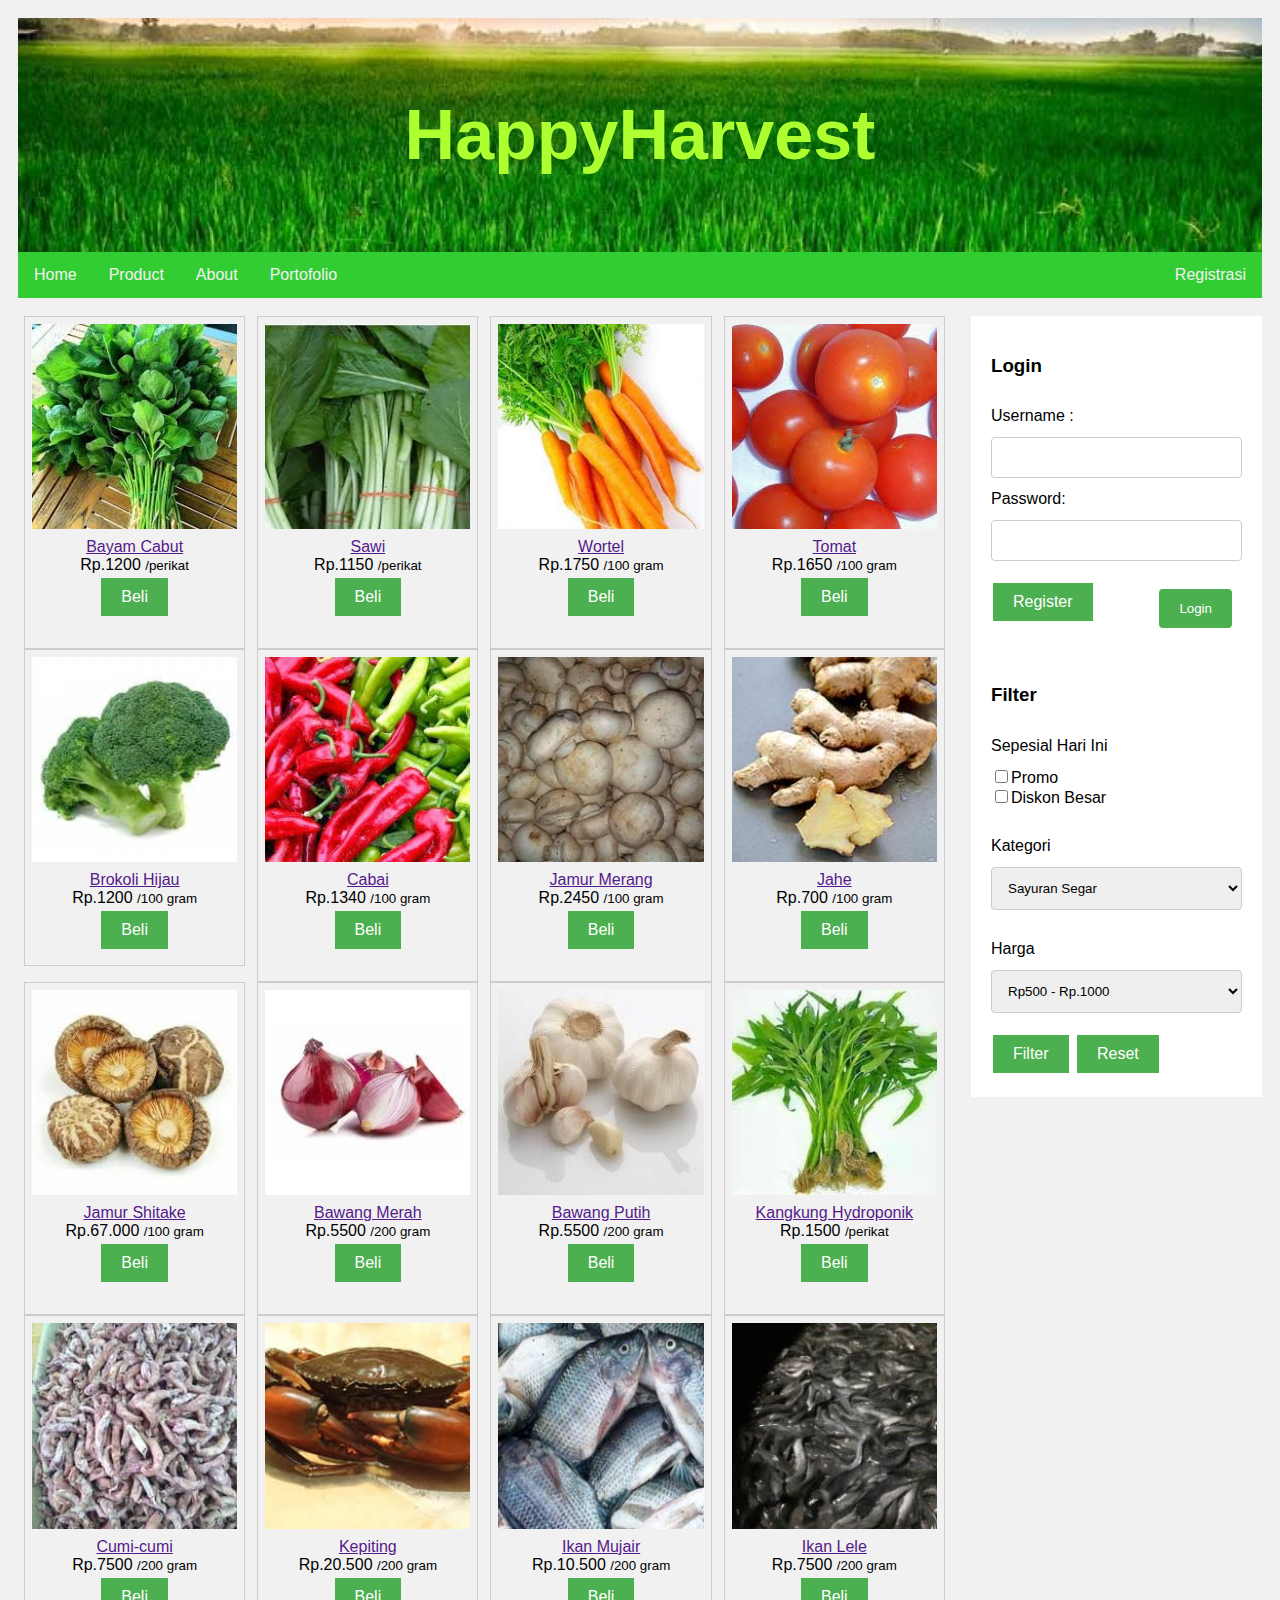
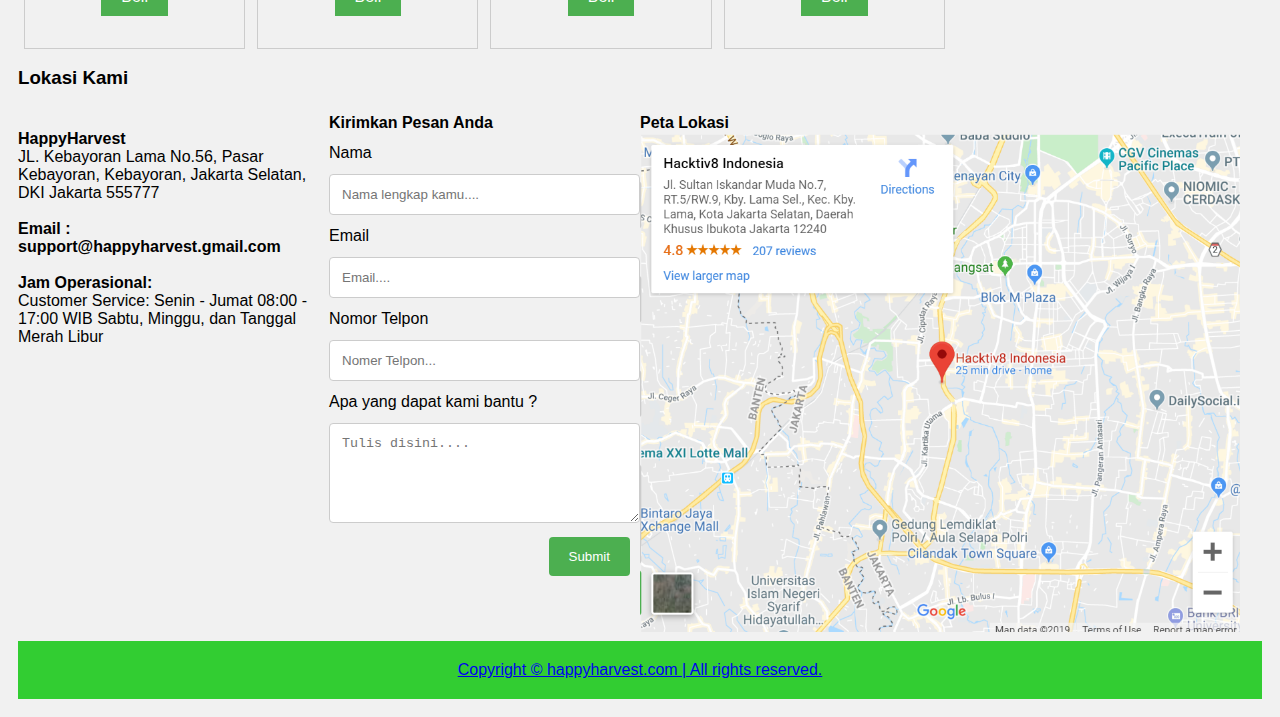
<file: index.html>
<!DOCTYPE html>
<html>

<head>
    <title>HappyHarvest</title>
    <link href="css/style.css" type="text/css" rel="stylesheet">
    <link href="css/grid.css" type="text/css" rel="stylesheet">

</head>

<body>

    <div class="header">
        <h1>HappyHarvest</h1>
    </div>

    <div class="topnav">
        <a href="index.html">Home</a>
        <a href="#">Product</a>
        <a href="about.html">About</a>
        <a href="portofolio.html">Portofolio</a>
        <a href="login.html" style="float:right">Registrasi</a>
    </div>
    <!-- Main Disi Kita Bekerja Bismilah -->
    <br>
    <div class="row">
        <div class="w3-container">
            <div class="leftcolumn">

                <div class="responsive">
                    <div class="gallery">
                        <a href="keranjang_belanja.html" target="blank">
                            <img src="img/sayur_bayam.jpg" width="600" height="400">
                        </a>
                        <div class="desc"><a href="">Bayam Cabut</a><br>
                            Rp.1200 <small>/perikat</small><br>
                            <a href="keranjang_belanja.html" target="blank" class="button">Beli</a>
                            </p>

                        </div>
                    </div>
                </div>

                <div class="responsive">
                    <div class="gallery">
                        <a href="keranjang_belanja.html" target="blank">
                            <img src="img/sawi.jpg" width="600" height="400">
                        </a>

                        <div class="desc"><a href="">Sawi</a><br>
                            Rp.1150 <small>/perikat</small><br>
                            <a href="keranjang_belanja.html" target="blank" class="button">Beli</a>
                            </p>

                        </div>
                    </div>
                </div>

                <div class="responsive">
                    <div class="gallery">
                        <a href="keranjang_belanja.html" target="blank">
                            <img src="img/wortel.jpg" width="600" height="400">
                        </a>

                        <div class="desc"><a href="">Wortel</a><br>
                            Rp.1750 <small>/100 gram</small><br>
                            <a href="keranjang_belanja.html" target="blank" class="button">Beli</a>
                            </p>

                        </div>
                    </div>
                </div>
                <div class="responsive">
                    <div class="gallery">
                        <a href="keranjang_belanja.html" target="blank">
                            <img src="img/tomat.jpg" width="600" height="400">
                        </a>

                        <div class="desc"><a href="">Tomat</a><br>
                            Rp.1650 <small>/100 gram</small><br>
                            <a href="keranjang_belanja.html" target="blank" class="button">Beli</a>
                            </p>
                        </div>
                    </div>
                </div>

                <div class="responsive">
                    <div class="gallery">
                        <a href="keranjang_belanja.html" target="blank">
                            <img src="img/brokoli.jpg" width="600" height="400">
                        </a>

                        <div class="desc"><a href="">Brokoli Hijau</a><br>
                            Rp.1200 <small>/100 gram</small><br>
                            <a href="keranjang_belanja.html" target="blank" class="button">Beli</a>
                        </div>
                    </div>
                </div>

                <div class="responsive">
                    <div class="gallery">
                        <a href="keranjang_belanja.html" target="blank">
                            <img src="img/cabei.jpg" width="600" height="400">
                        </a>

                        <div class="desc"><a href="">Cabai</a><br>
                            Rp.1340 <small>/100 gram</small><br>
                            <a href="keranjang_belanja.html" target="blank" class="button">Beli</a>
                            </p>
                        </div>
                    </div>
                </div>

                <div class="responsive">
                    <div class="gallery">
                        <a href="keranjang_belanja.html" target="blank">
                            <img src="img/jamur.jpg" width="600" height="400">
                        </a>

                        <div class="desc"><a href="">Jamur Merang</a><br>
                            Rp.2450 <small>/100 gram</small><br>
                            <a href="keranjang_belanja.html" target="blank" class="button">Beli</a>
                            </p>
                        </div>
                    </div>
                </div>

                <div class="responsive">
                    <div class="gallery">
                        <a href="keranjang_belanja.html" target="blank">
                            <img src="img/jahe.jpg" alt="Cinque Terre" width="600" height="400">
                        </a>

                        <div class="desc"><a href="">Jahe</a><br>
                            Rp.700 <small>/100 gram</small><br>
                            <a href="keranjang_belanja.html" target="blank" class="button">Beli</a>
                            </p>
                        </div>
                    </div>
                </div>

                <div class="responsive">
                    <div class="gallery">
                        <a href="keranjang_belanja.html" target="blank">
                            <img src="img/jamur shitake.jpg" alt="Cinque Terre" width="600" height="400">
                        </a>

                        <div class="desc"><a href="">Jamur Shitake</a><br>
                            Rp.67.000 <small>/100 gram</small><br>
                            <a href="keranjang_belanja.html" target="blank" class="button">Beli</a>
                            </p>
                        </div>
                    </div>
                </div>

                <div class="responsive">
                    <div class="gallery">
                        <a href="keranjang_belanja.html" target="blank">
                            <img src="img/bawang merah.jpg" width="600" height="400">
                        </a>
                        <div class="desc"><a href="">Bawang Merah</a><br>
                            Rp.5500 <small>/200 gram</small><br>
                            <a href="keranjang_belanja.html" target="blank" class="button">Beli</a>
                            </p>
                        </div>
                    </div>
                </div>

                <div class="responsive">
                    <div class="gallery">
                        <img src="img/bawang putih.jpg" width="600" height="400">
                        <div class="desc"><a href="">Bawang Putih</a><br>
                            Rp.5500 <small>/200 gram</small><br>
                            <a href="keranjang_belanja.html" target="blank" class="button">Beli</a>
                            </p>
                        </div>
                    </div>
                </div>

                <div class="responsive">
                    <div class="gallery">
                        <img src="img/kangkung.jpg" width="600" height="400">
                        <div class="desc"><a href="">Kangkung Hydroponik</a><br>
                            Rp.1500 <small>/perikat</small><br>
                            <button class="button">Beli</button>
                            </p>
                        </div>
                    </div>
                </div>
                <div class="responsive">
                    <div class="gallery">
                        <img src="img/sotong.jpg" width="600" height="400">
                        <div class="desc"><a href="">Cumi-cumi</a><br>
                            Rp.7500 <small>/200 gram</small><br>
                            <button class="button">Beli</button>
                            </p>
                        </div>
                    </div>
                </div>

                <div class="responsive">
                    <div class="gallery">
                        <img src="img/kepiting.jpg" width="600" height="400">
                        <div class="desc"><a href="">Kepiting</a><br>
                            Rp.20.500 <small>/200 gram</small><br>
                            <button class="button">Beli</button>
                            </p>
                        </div>
                    </div>
                </div>

                <div class="responsive">
                    <div class="gallery">
                        <img src="img/mujair.jpg" width="600" height="400">
                        <div class="desc"><a href="">Ikan Mujair</a><br>
                            Rp.10.500 <small>/200 gram</small><br>
                            <button class="button">Beli</button>
                            </p>
                        </div>
                    </div>
                </div>
                <div class="responsive">
                    <div class="gallery">
                        <img src="img/lele.jpg" width="600" height="400">
                        <div class="desc"><a href="">Ikan Lele</a><br>
                            Rp.7500 <small>/200 gram</small><br>
                            <button class="button">Beli</button>
                            </p>
                        </div>
                    </div>
                </div>

            </div>
            <!-- Sisi Side Kanan -->
            <div class="rightcolumn">
                <div class="card">
                    <h3>Login</h3>
                    <label>Username :</label><br>
                    <input type="text"><br>
                    <label>Password:</label><br>
                    <input type="password"><br>
                    <br>
                    <input type="submit" value="Login">
                    <a href="registrasi_email.html" class="button">Register</a>

                </div>

                <div class="card">

                    <h3>Filter</h3>
                    <label>Sepesial Hari Ini</label><br>
                    <input type="checkbox" name="">Promo<br>
                    <input type="checkbox" name="">Diskon Besar<br><br>

                    <label>Kategori</label><br>

                    <select name="harga" id="harga" style="width:100%;">
                        <option value="">Sayuran Segar</option>
                        <option value="">Sumber Karbohidrat</option>
                        <option value="">Sumber Protein</option>
                        <option value="">Buah Segar</option>
                    </select><br><br>


                    <label>Harga</label><br>
                    <select name="harga" id="harga" style="width:100%;">
                        <option value="">Rp500 - Rp.1000</option>
                        <option value="">Rp1000 - Rp 10.000</option>
                        <option value="">Rp10.000 - Rp 50.000</option>
                        <option value="">Rp.50.000 - Rp.100.000</option>
                        <option value=""> > Rp.100.000</option>
                    </select><br><br>

                    <button class="button button2">Filter</button>
                    <button class="button button2">Reset</button>

                </div>

            </div>
        </div>
    </div>


    <form action="/action_page.php">
        <div class="row">
            <h3>Lokasi Kami</h3>
            <div class="col-25">
                <p>
                    <b>HappyHarvest</b><br>
                    JL. Kebayoran Lama No.56, Pasar Kebayoran,
                    Kebayoran, Jakarta Selatan, DKI Jakarta 555777
                    <br><br>
                    <b>Email : support@happyharvest.gmail.com</b>
                    <br><br>
                    <b>Jam Operasional:</b><br>
                    Customer Service: Senin - Jumat 08:00 - 17:00 WIB
                    Sabtu, Minggu, dan Tanggal Merah Libur
                </p>
            </div>
            <div class="col-25">
                <b>Kirimkan Pesan Anda</b><br>
                <label>Nama </label>
                <input type="text" id="nama" name="nama" placeholder="Nama lengkap kamu....">
                <label>Email </label>
                <input type="text" id="nama" name="nama" placeholder="Email....">
                <label>Nomor Telpon</label>
                <input type="text" id="nama" name="nama" placeholder="Nomer Telpon...">
                <label>Apa yang dapat kami bantu ?</label>
                <textarea id="subject" name="subject" placeholder="Tulis disini...." style="height:100px"></textarea>
                <input type="submit" value="Submit">
            </div>
            <div class="col-25">
                <b>Peta Lokasi</b><br>
                <img src="img/peta.png" width="600" height="500">
            </div>
        </div>
    </form>
    <div class="footer">
        <a id="copyright" href="#">Copyright &copy; happyharvest.com | All rights reserved.</a>

    </div>

</body>

</html>
</file>
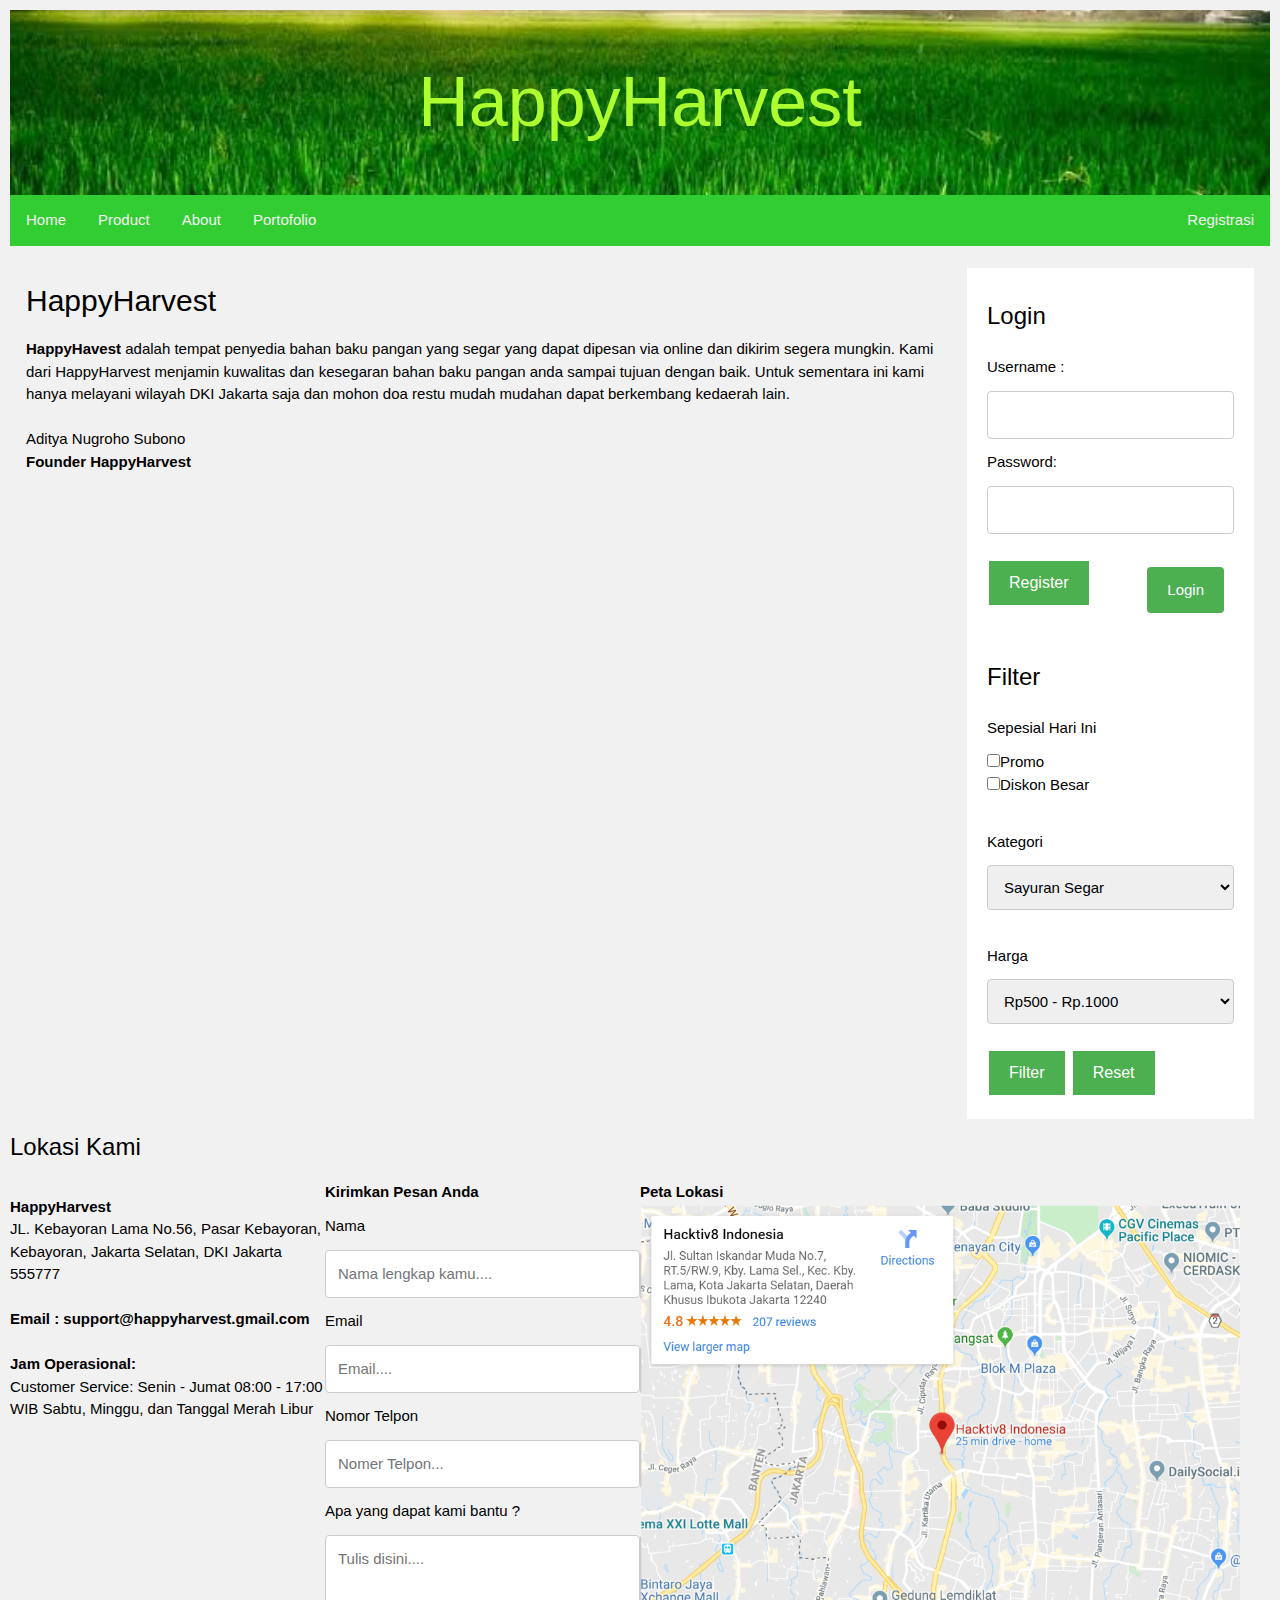
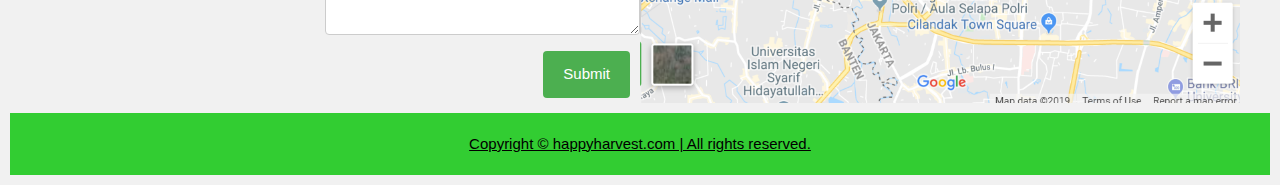
<file: about.html>
<!DOCTYPE html>
<html>

<head>
    <title>HappyHarvest</title>
    <link href="css/style.css" type="text/css" rel="stylesheet">
    <link href="css/table.css" type="text/css" rel="stylesheet">
    <link rel="stylesheet" href="https://www.w3schools.com/w3css/4/w3.css">
</head>

<body>

    <div class="header">
        <h1>HappyHarvest</h1>
    </div>

    <div class="topnav">
        <a href="index.html">Home</a>
        <a href="#">Product</a>
        <a href="about.html">About</a>
        <a href="portofolio.html">Portofolio</a>
        <a href="login.html" style="float:right">Registrasi</a>
    </div>
    <!-- Main Disi Kita Bekerja Bismilah -->
    <br>
    <div class="row">
        <div class="w3-container">
            <div class="leftcolumn">

                <h2>HappyHarvest</h2>
                <p>
                    <b>HappyHavest</b> adalah tempat penyedia bahan baku pangan yang segar
                    yang dapat dipesan via online dan dikirim segera mungkin.
                    Kami dari HappyHarvest menjamin kuwalitas dan kesegaran bahan baku pangan
                    anda sampai tujuan
                    dengan baik. Untuk sementara ini kami hanya melayani wilayah DKI Jakarta saja dan mohon
                    doa restu mudah mudahan dapat berkembang kedaerah lain.


                    <br><br>
                    Aditya Nugroho Subono
                    <br><b>Founder HappyHarvest</b>


                </p>





            </div>
            <!-- Sisi Side Kanan -->
            <div class="rightcolumn">
                <div class="card">
                    <h3>Login</h3>
                    <label>Username :</label><br>
                    <input type="text"><br>
                    <label>Password:</label><br>
                    <input type="password"><br>
                    <br>
                    <input type="submit" value="Login">
                    <a href="registrasi_email.html" class="button">Register</a>

                </div>

                <div class="card">

                    <h3>Filter</h3>
                    <label>Sepesial Hari Ini</label><br>
                    <input type="checkbox" name="">Promo<br>
                    <input type="checkbox" name="">Diskon Besar<br><br>

                    <label>Kategori</label><br>

                    <select name="harga" id="harga" style="width:100%;">
                        <option value="">Sayuran Segar</option>
                        <option value="">Sumber Karbohidrat</option>
                        <option value="">Sumber Protein</option>
                        <option value="">Buah Segar</option>
                    </select><br><br>


                    <label>Harga</label><br>
                    <select name="harga" id="harga" style="width:100%;">
                        <option value="">Rp500 - Rp.1000</option>
                        <option value="">Rp1000 - Rp 10.000</option>
                        <option value="">Rp10.000 - Rp 50.000</option>
                        <option value="">Rp.50.000 - Rp.100.000</option>
                        <option value=""> > Rp.100.000</option>
                    </select><br><br>

                    <button class="button button2">Filter</button>
                    <button class="button button2">Reset</button>

                </div>

            </div>
        </div>
    </div>


    <form action="/action_page.php">
        <div class="row">
            <h3>Lokasi Kami</h3>
            <div class="col-25">
                <p>
                    <b>HappyHarvest</b><br>
                    JL. Kebayoran Lama No.56, Pasar Kebayoran,
                    Kebayoran, Jakarta Selatan, DKI Jakarta 555777
                    <br><br>
                    <b>Email : support@happyharvest.gmail.com</b>
                    <br><br>
                    <b>Jam Operasional:</b><br>
                    Customer Service: Senin - Jumat 08:00 - 17:00 WIB
                    Sabtu, Minggu, dan Tanggal Merah Libur
                </p>
            </div>
            <div class="col-25">
                <b>Kirimkan Pesan Anda</b><br>
                <label>Nama </label>
                <input type="text" id="nama" name="nama" placeholder="Nama lengkap kamu....">
                <label>Email </label>
                <input type="text" id="nama" name="nama" placeholder="Email....">
                <label>Nomor Telpon</label>
                <input type="text" id="nama" name="nama" placeholder="Nomer Telpon...">
                <label>Apa yang dapat kami bantu ?</label>
                <textarea id="subject" name="subject" placeholder="Tulis disini...." style="height:100px"></textarea>
                <input type="submit" value="Submit">
            </div>
            <div class="col-25">
                <b>Peta Lokasi</b><br>
                <img src="img/peta.png" width="600" height="500">
            </div>
        </div>
    </form>
    <div class="footer">
        <a id="copyright" href="#">Copyright &copy; happyharvest.com | All rights reserved.</a>

    </div>

</body>

</html>
</file>
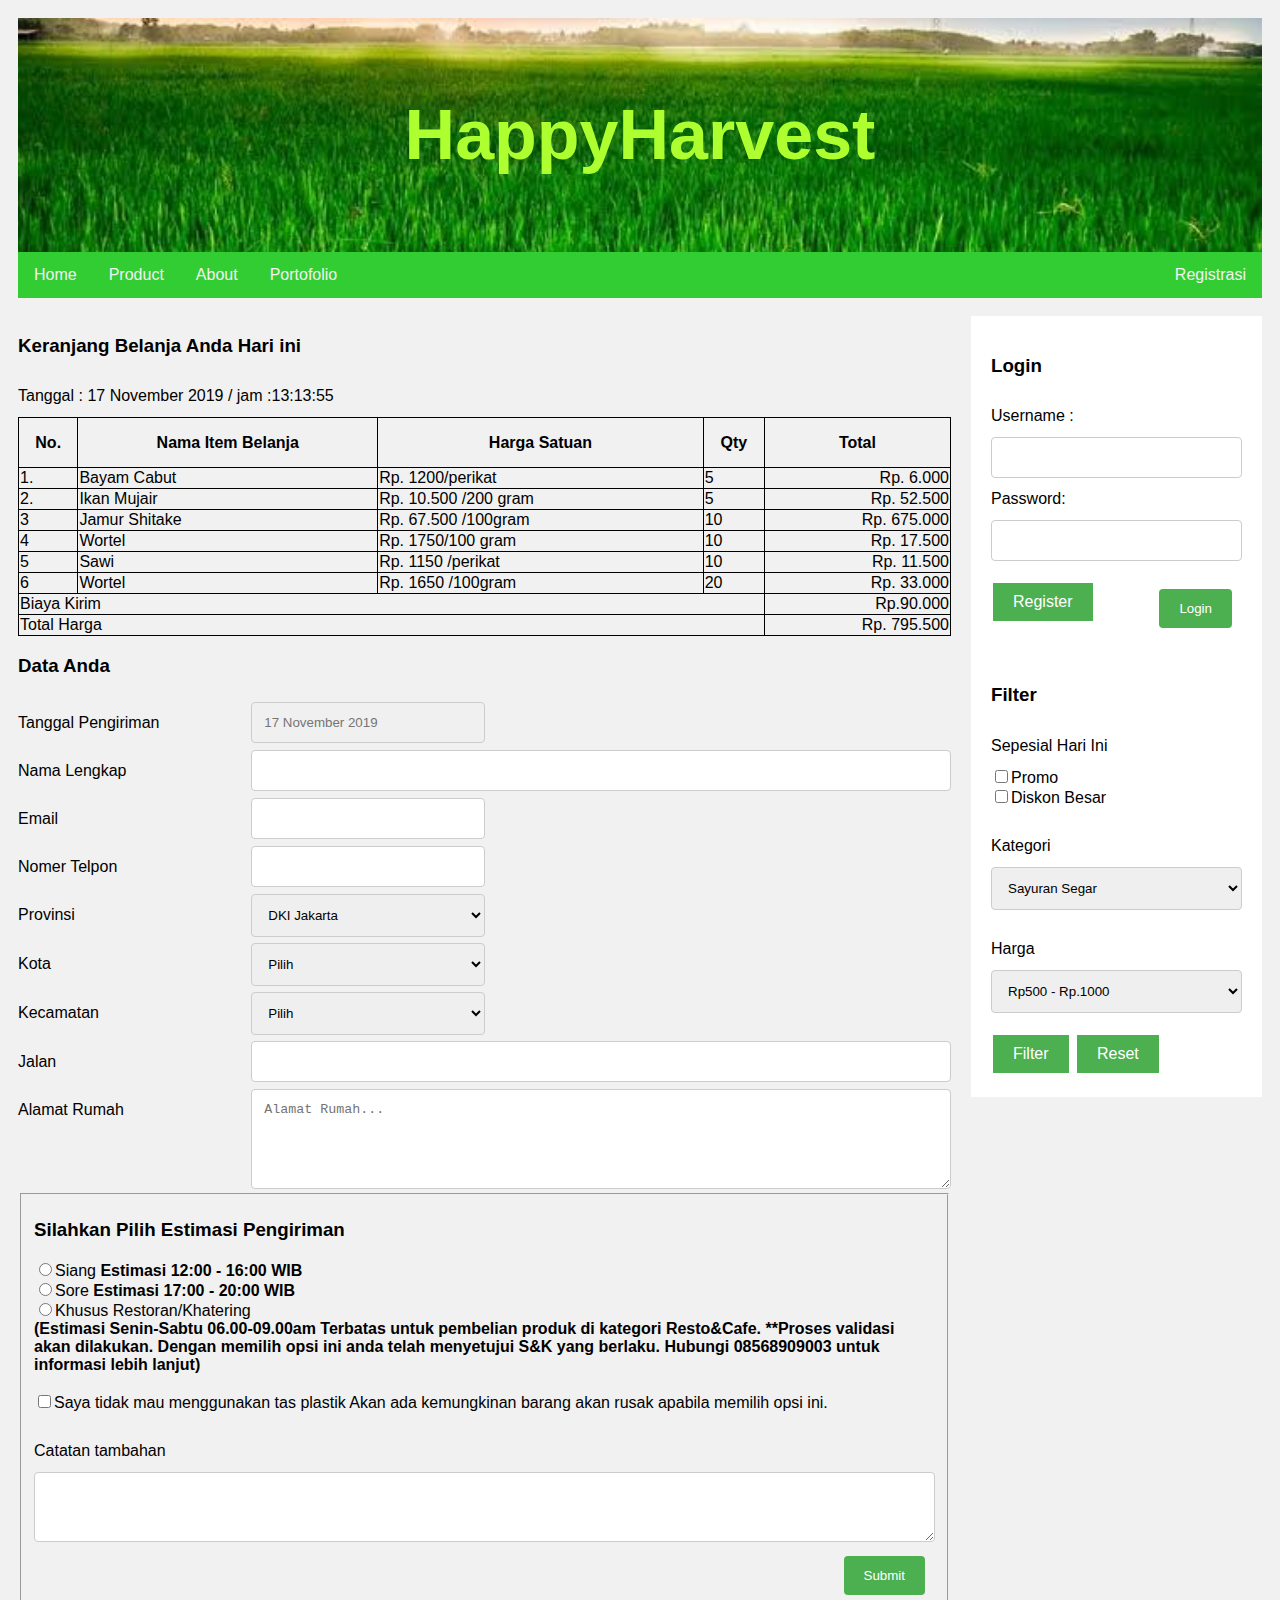
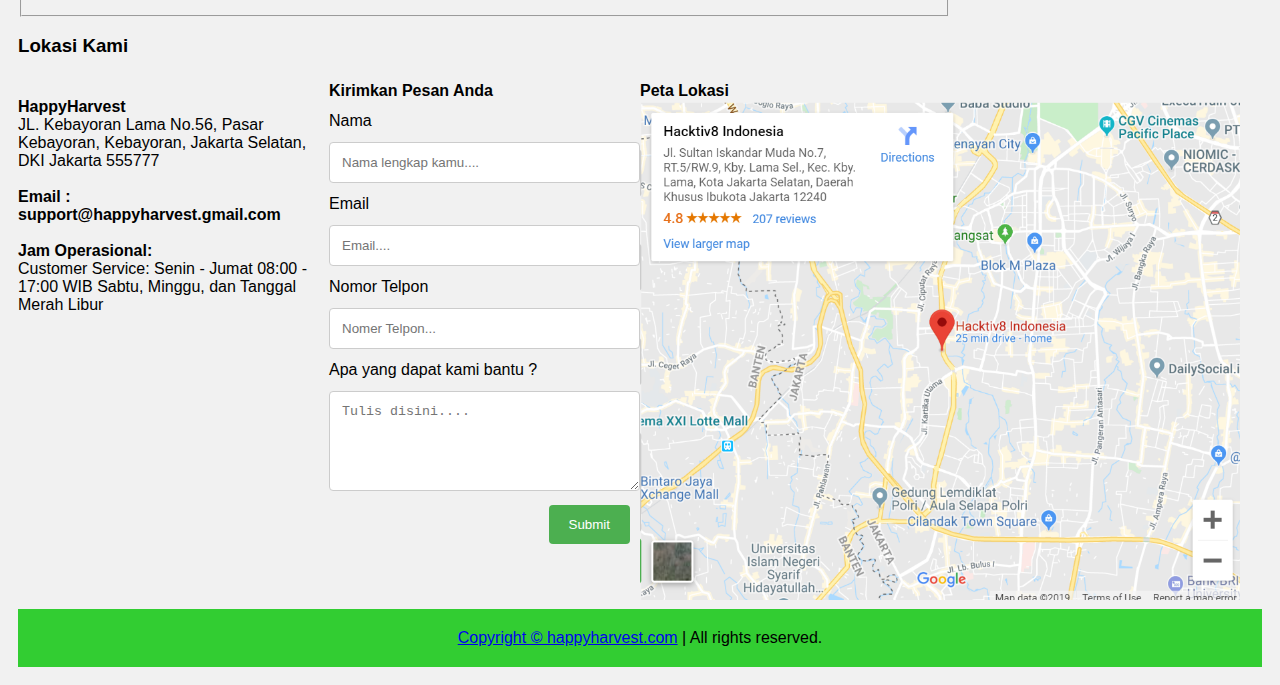
<file: checkout.html>
<!DOCTYPE html>
<html>

<head>
    <title>HappyHarvest</title>
    <link href="css/style.css" type="text/css" rel="stylesheet">
    <link href="css/table.css" type="text/css" rel="stylesheet">
</head>

<body>

    <div class="header">
        <h1>HappyHarvest</h1>
    </div>

    <div class="topnav">
        <a href="index.html">Home</a>
        <a href="#">Product</a>
        <a href="about.html">About</a>
        <a href="portofolio.html">Portofolio</a>
        <a href="login.html" style="float:right">Registrasi</a>
    </div>
    <!-- Main Disi Kita Bekerja Bismilah -->
    <br>
    <div class="row">

        <div class="w3-container">
            <div class="leftcolumn">
                <h3>Keranjang Belanja Anda Hari ini</h3>
                <label>Tanggal : 17 November 2019 / jam :13:13:55</label><br>

                <table>
                    <tr>
                        <th>No.</th>
                        <th>Nama Item Belanja</th>
                        <th>Harga Satuan</th>
                        <th>Qty</th>
                        <th>Total</th>
                    </tr>
                    <tr>
                        <td>1.</td>
                        <td>Bayam Cabut</td>
                        <td>Rp. 1200<span>/perikat</span></td>
                        <td>5 </td>
                        <td class="textkanan">Rp. 6.000</td>
                    </tr>
                    <tr>
                        <td>2.</td>
                        <td>Ikan Mujair</td>
                        <td>Rp. 10.500 <span>/200 gram</span></td>
                        <td>5 </td>
                        <td class="textkanan">Rp. 52.500</td>
                    </tr>
                    <tr>
                        <td>3</td>
                        <td>Jamur Shitake</td>
                        <td>Rp. 67.500 /100<span>gram</span></td>
                        <td>10</td>
                        <td class="textkanan">Rp. 675.000</td>
                    </tr>
                    <tr>
                        <td>4</td>
                        <td>Wortel</td>
                        <td>Rp. 1750<span>/100 gram</span></td>
                        <td>10</td>
                        <td class="textkanan">Rp. 17.500</td>
                    </tr>
                    <tr>
                        <td>5</td>
                        <td>Sawi</td>
                        <td>Rp. 1150 <span>/perikat</span></td>
                        <td>10</td>
                        <td class="textkanan">Rp. 11.500</td>
                    </tr>
                    <tr>
                        <td>6</td>
                        <td>Wortel</td>
                        <td>Rp. 1650 /100<span>gram</span></td>
                        <td>20</td>
                        <td class="textkanan">Rp. 33.000</td>
                    </tr>
                    <tr>
                        <td colspan="4">Biaya Kirim</td>
                        <td class="textkanan">Rp.90.000</td>
                    </tr>
                    <tr>
                        <td colspan="4">Total Harga</td>
                        <td class="textkanan">Rp. 795.500</td>
                    </tr>

                </table>
                <h3>Data Anda </h3>
                <div class="row">
                    <div class="col-25">
                        <label>Tanggal Pengiriman</label>
                    </div>
                    <div class="col-25">
                        <input type="text" placeholder="17 November 2019" disabled>
                    </div>
                </div>
                <div class="row">
                    <div class="col-25">
                        <label>Nama Lengkap </label>
                    </div>
                    <div class="col-75">
                        <input type="text">
                    </div>
                </div>
                <div class="row">
                    <div class="col-25">
                        <label>Email</label>
                    </div>
                    <div class="col-25">
                        <input type="text">
                    </div>
                </div>

                <div class="row">
                    <div class="col-25">
                        <label>Nomer Telpon</label>
                    </div>
                    <div class="col-25">
                        <input type="text">
                    </div>
                </div>
                <div class="row">
                    <div class="col-25">
                        <label>Provinsi</label>
                    </div>
                    <div class="col-25">
                        <select>
                            <option selected>DKI Jakarta</option>
                        </select>
                    </div>
                </div>
                <div class="row">
                    <div class="col-25">
                        <label>Kota</label>
                    </div>
                    <div class="col-25">
                        <select>
                            <option selected>Pilih</option>
                            <option>Jakarta Barat</option>
                            <option>Jakarta Timur</option>
                            <option>Jakarta Selatan</option>
                            <option>Jakarta Utara</option>

                        </select>
                    </div>
                </div>

                <div class="row">
                    <div class="col-25">
                        <label>Kecamatan</label>
                    </div>
                    <div class="col-25">
                        <select>
                            <option selected>Pilih</option>
                            <option>Cengkareng</option>
                            <option>Setiabudi</option>
                            <option>Pasar Minggu</option>
                            <option>Ragunan</option>
                            <option>Slipi</option>
                            <option>Pulogadung</option>
                            <option>Cawang</option>
                            <option>Condet</option>
                            <option>Cilandak</option>
                            <option>Condet</option>
                        </select>
                    </div>
                </div>
                <div class="row">
                    <div class="col-25">
                        <label>Jalan</label>
                    </div>
                    <div class="col-75">
                        <input type="text">
                    </div>
                </div>

                <div class="row">
                    <div class="col-25">
                        <label for="subject">Alamat Rumah</label>
                    </div>
                    <div class="col-75">
                        <textarea id="subject" name="subject" placeholder="Alamat Rumah..."
                            style="height:100px"></textarea>
                    </div>
                </div>

                <fieldset>

                    <h3>Silahkan Pilih Estimasi Pengiriman</h3>
                    <input type="radio" name="estimasi_kirim">Siang <b>Estimasi 12:00 - 16:00 WIB</b><br>
                    <input type="radio" name="estimasi_kirim">Sore <b>Estimasi 17:00 - 20:00 WIB</b><br>
                    <input type="radio" name="estimasi_kirim">Khusus Restoran/Khatering <br>
                    <b> (Estimasi Senin-Sabtu 06.00-09.00am
                        Terbatas untuk pembelian produk di kategori Resto&Cafe. **Proses validasi akan dilakukan. Dengan
                        memilih opsi ini anda telah menyetujui S&K yang berlaku. Hubungi 08568909003 untuk informasi
                        lebih lanjut)</b>
                    <br><br>
                    <input type="checkbox">Saya tidak mau menggunakan tas plastik
                    Akan ada kemungkinan barang akan rusak apabila memilih opsi ini.
                    <br><br>
                    <label>Catatan tambahan</label>
                    <textarea style="height:70px"></textarea>

                    <div class="sumbit">
                        <input type="submit" value="Submit">
                    </div>
                </fieldset>







            </div>
            <!-- Sisi Side Kanan -->
            <div class="rightcolumn">
                <div class="card">
                    <h3>Login</h3>
                    <label>Username :</label><br>
                    <input type="text"><br>
                    <label>Password:</label><br>
                    <input type="password"><br>
                    <br>
                    <input type="submit" value="Login">
                    <a href="registrasi_email.html" class="button">Register</a>

                </div>

                <div class="card">

                    <h3>Filter</h3>
                    <label>Sepesial Hari Ini</label><br>
                    <input type="checkbox" name="">Promo<br>
                    <input type="checkbox" name="">Diskon Besar<br><br>

                    <label>Kategori</label><br>

                    <select name="harga" id="harga" style="width:100%;">
                        <option value="">Sayuran Segar</option>
                        <option value="">Sumber Karbohidrat</option>
                        <option value="">Sumber Protein</option>
                        <option value="">Buah Segar</option>
                    </select><br><br>


                    <label>Harga</label><br>
                    <select name="harga" id="harga" style="width:100%;">
                        <option value="">Rp500 - Rp.1000</option>
                        <option value="">Rp1000 - Rp 10.000</option>
                        <option value="">Rp10.000 - Rp 50.000</option>
                        <option value="">Rp.50.000 - Rp.100.000</option>
                        <option value=""> > Rp.100.000</option>
                    </select><br><br>

                    <button class="button button2">Filter</button>
                    <button class="button button2">Reset</button>

                </div>

            </div>
        </div>
    </div>


    <form action="/action_page.php">
        <div class="row">
            <h3>Lokasi Kami</h3>
            <div class="col-25">
                <p>
                    <b>HappyHarvest</b><br>
                    JL. Kebayoran Lama No.56, Pasar Kebayoran,
                    Kebayoran, Jakarta Selatan, DKI Jakarta 555777
                    <br><br>
                    <b>Email : support@happyharvest.gmail.com</b>
                    <br><br>
                    <b>Jam Operasional:</b><br>
                    Customer Service: Senin - Jumat 08:00 - 17:00 WIB
                    Sabtu, Minggu, dan Tanggal Merah Libur
                </p>
            </div>
            <div class="col-25">
                <b>Kirimkan Pesan Anda</b><br>
                <label>Nama </label>
                <input type="text" id="nama" name="nama" placeholder="Nama lengkap kamu....">
                <label>Email </label>
                <input type="text" id="nama" name="nama" placeholder="Email....">
                <label>Nomor Telpon</label>
                <input type="text" id="nama" name="nama" placeholder="Nomer Telpon...">
                <label>Apa yang dapat kami bantu ?</label>
                <textarea id="subject" name="subject" placeholder="Tulis disini...." style="height:100px"></textarea>
                <input type="submit" value="Submit">
            </div>
            <div class="col-25">
                <b>Peta Lokasi</b><br>
                <img src="img/peta.png" width="600" height="500">
            </div>
        </div>
    </form>
    <div class="footer">
        <a id="copyright" href="#">Copyright &copy; happyharvest.com</a> | All rights reserved.

    </div>

</body>

</html>
</file>
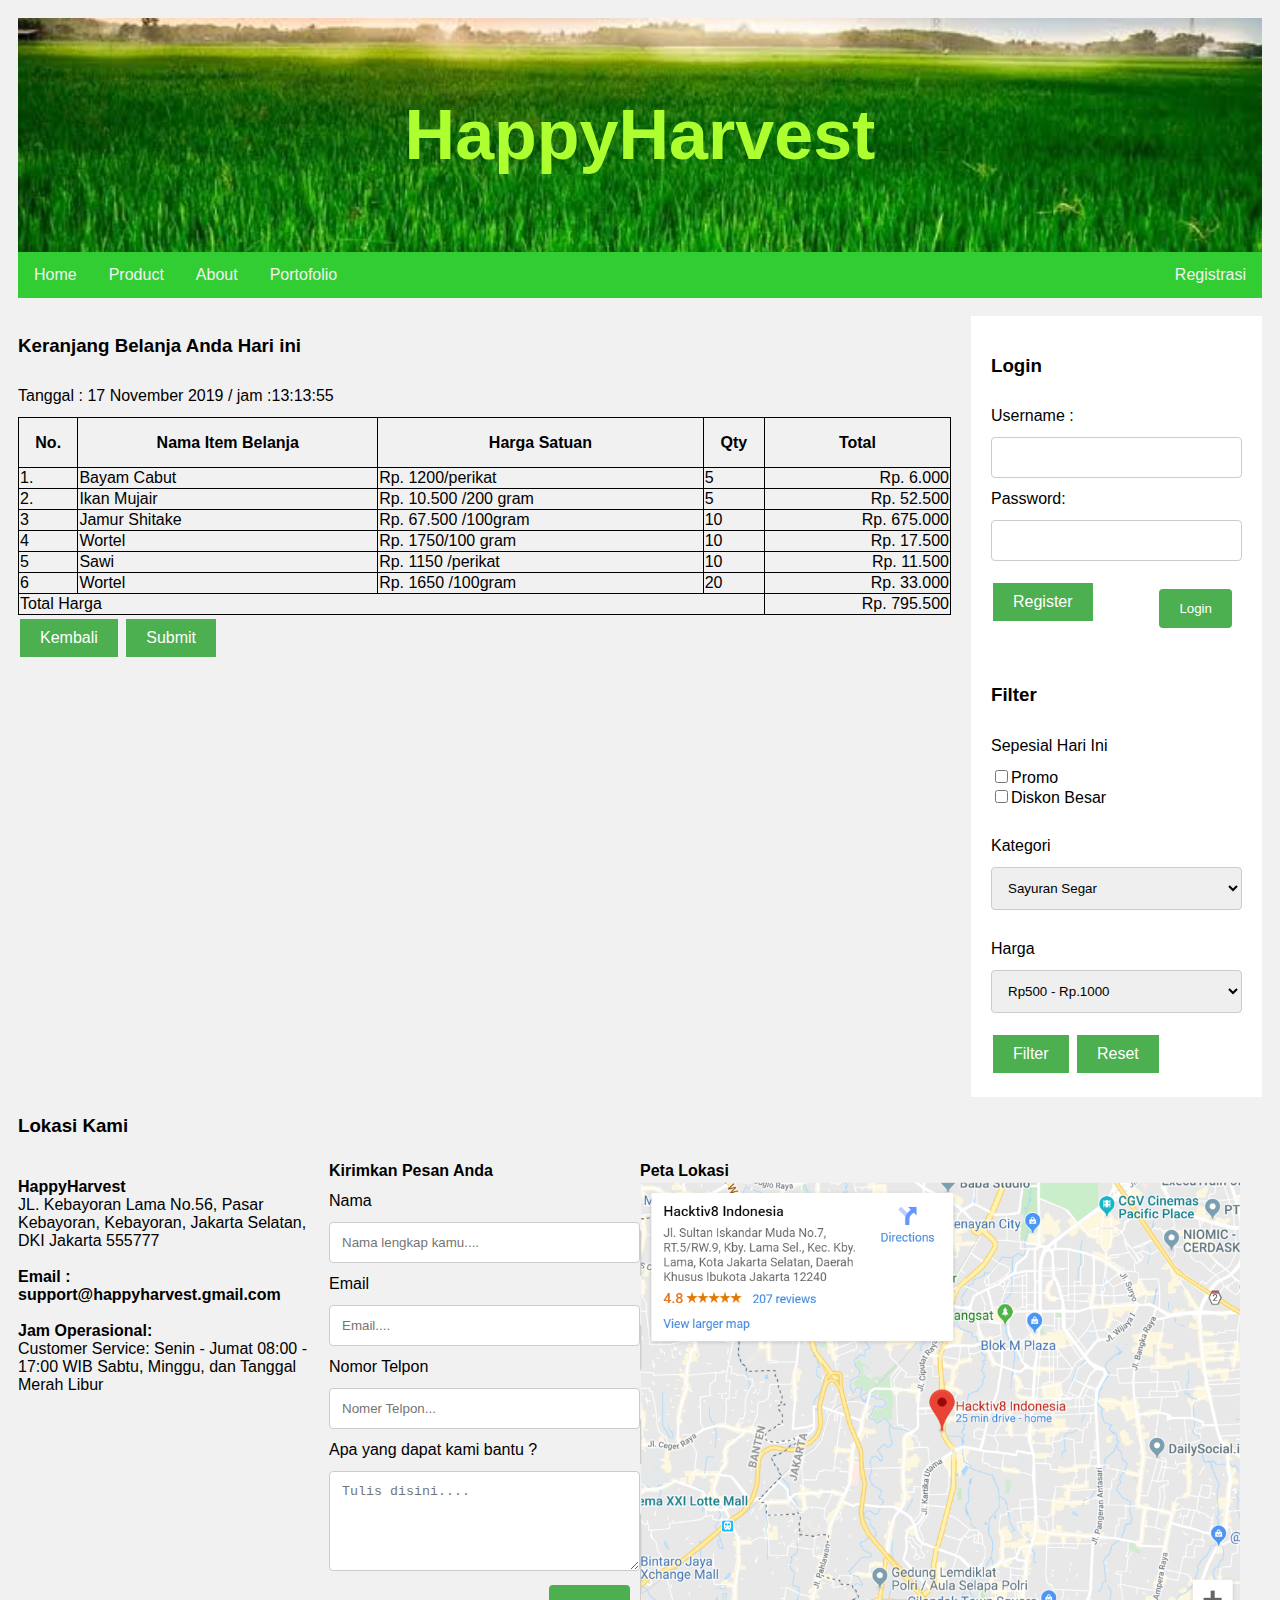
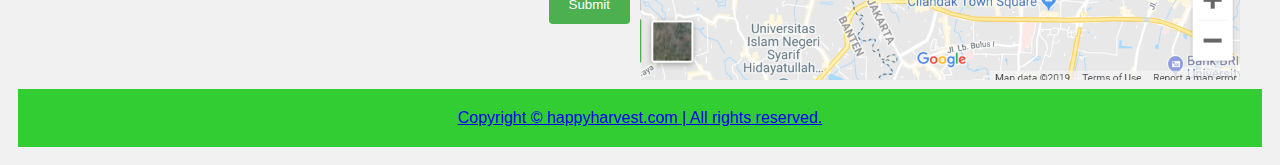
<file: keranjang_belanja.html>
<!DOCTYPE html>
<html>

<head>
    <title>HappyHarvest</title>
    <link href="css/style.css" type="text/css" rel="stylesheet">
    <link href="css/table.css" type="text/css" rel="stylesheet">

</head>

<body>

    <div class="header">
        <h1>HappyHarvest</h1>
    </div>

    <div class="topnav">
        <a href="index.html">Home</a>
        <a href="#">Product</a>
        <a href="about.html">About</a>
        <a href="portofolio.html">Portofolio</a>
        <a href="login.html" style="float:right">Registrasi</a>
    </div>
    <!-- Main Disi Kita Bekerja Bismilah -->
    <br>
    <div class="row">
        <div class="w3-container">
            <div class="leftcolumn">
                <h3>Keranjang Belanja Anda Hari ini</h3>
                <label>Tanggal : 17 November 2019 / jam :13:13:55</label><br>

                <table>
                    <tr>
                        <th>No.</th>
                        <th>Nama Item Belanja</th>
                        <th>Harga Satuan</th>
                        <th>Qty</th>
                        <th>Total</th>
                    </tr>
                    <tr>
                        <td>1.</td>
                        <td>Bayam Cabut</td>
                        <td>Rp. 1200<span>/perikat</span></td>
                        <td>5 </td>
                        <td class="textkanan">Rp. 6.000</td>
                    </tr>
                    <tr>
                        <td>2.</td>
                        <td>Ikan Mujair</td>
                        <td>Rp. 10.500 <span>/200 gram</span></td>
                        <td>5 </td>
                        <td class="textkanan">Rp. 52.500</td>
                    </tr>
                    <tr>
                        <td>3</td>
                        <td>Jamur Shitake</td>
                        <td>Rp. 67.500 /100<span>gram</span></td>
                        <td>10</td>
                        <td class="textkanan">Rp. 675.000</td>
                    </tr>
                    <tr>
                        <td>4</td>
                        <td>Wortel</td>
                        <td>Rp. 1750<span>/100 gram</span></td>
                        <td>10</td>
                        <td class="textkanan">Rp. 17.500</td>
                    </tr>
                    <tr>
                        <td>5</td>
                        <td>Sawi</td>
                        <td>Rp. 1150 <span>/perikat</span></td>
                        <td>10</td>
                        <td class="textkanan">Rp. 11.500</td>
                    </tr>
                    <tr>
                        <td>6</td>
                        <td>Wortel</td>
                        <td>Rp. 1650 /100<span>gram</span></td>
                        <td>20</td>
                        <td class="textkanan">Rp. 33.000</td>
                    </tr>

                    <tr>
                        <td colspan="4">Total Harga</td>
                        <td class="textkanan">Rp. 795.500</td>
                    </tr>

                </table>
                <a href="index.html" class="button">Kembali</a>
                <a href="login_langsung.html" class="button">Submit</a>












            </div>
            <!-- Sisi Side Kanan -->
            <div class="rightcolumn">
                <div class="card">
                    <h3>Login</h3>
                    <label>Username :</label><br>
                    <input type="text"><br>
                    <label>Password:</label><br>
                    <input type="password"><br>
                    <br>
                    <input type="submit" value="Login">
                    <a href="login.html" class="button">Register</a>

                </div>

                <div class="card">

                    <h3>Filter</h3>
                    <label>Sepesial Hari Ini</label><br>
                    <input type="checkbox" name="">Promo<br>
                    <input type="checkbox" name="">Diskon Besar<br><br>

                    <label>Kategori</label><br>

                    <select name="harga" id="harga" style="width:100%;">
                        <option value="">Sayuran Segar</option>
                        <option value="">Sumber Karbohidrat</option>
                        <option value="">Sumber Protein</option>
                        <option value="">Buah Segar</option>
                    </select><br><br>


                    <label>Harga</label><br>
                    <select name="harga" id="harga" style="width:100%;">
                        <option value="">Rp500 - Rp.1000</option>
                        <option value="">Rp1000 - Rp 10.000</option>
                        <option value="">Rp10.000 - Rp 50.000</option>
                        <option value="">Rp.50.000 - Rp.100.000</option>
                        <option value=""> > Rp.100.000</option>
                    </select><br><br>

                    <button class="button button2">Filter</button>
                    <button class="button button2">Reset</button>

                </div>

            </div>
        </div>
    </div>


    <form action="/action_page.php">
        <div class="row">
            <h3>Lokasi Kami</h3>
            <div class="col-25">
                <p>
                    <b>HappyHarvest</b><br>
                    JL. Kebayoran Lama No.56, Pasar Kebayoran,
                    Kebayoran, Jakarta Selatan, DKI Jakarta 555777
                    <br><br>
                    <b>Email : support@happyharvest.gmail.com</b>
                    <br><br>
                    <b>Jam Operasional:</b><br>
                    Customer Service: Senin - Jumat 08:00 - 17:00 WIB
                    Sabtu, Minggu, dan Tanggal Merah Libur
                </p>
            </div>
            <div class="col-25">
                <b>Kirimkan Pesan Anda</b><br>
                <label>Nama </label>
                <input type="text" id="nama" name="nama" placeholder="Nama lengkap kamu....">
                <label>Email </label>
                <input type="text" id="nama" name="nama" placeholder="Email....">
                <label>Nomor Telpon</label>
                <input type="text" id="nama" name="nama" placeholder="Nomer Telpon...">
                <label>Apa yang dapat kami bantu ?</label>
                <textarea id="subject" name="subject" placeholder="Tulis disini...." style="height:100px"></textarea>
                <input type="submit" value="Submit">
            </div>
            <div class="col-25">
                <b>Peta Lokasi</b><br>
                <img src="img/peta.png" width="600" height="500">
            </div>
        </div>
    </form>
    <div class="footer">
        <a id="copyright" href="#">Copyright &copy; happyharvest.com | All rights reserved.</a>

    </div>

</body>

</html>
</file>
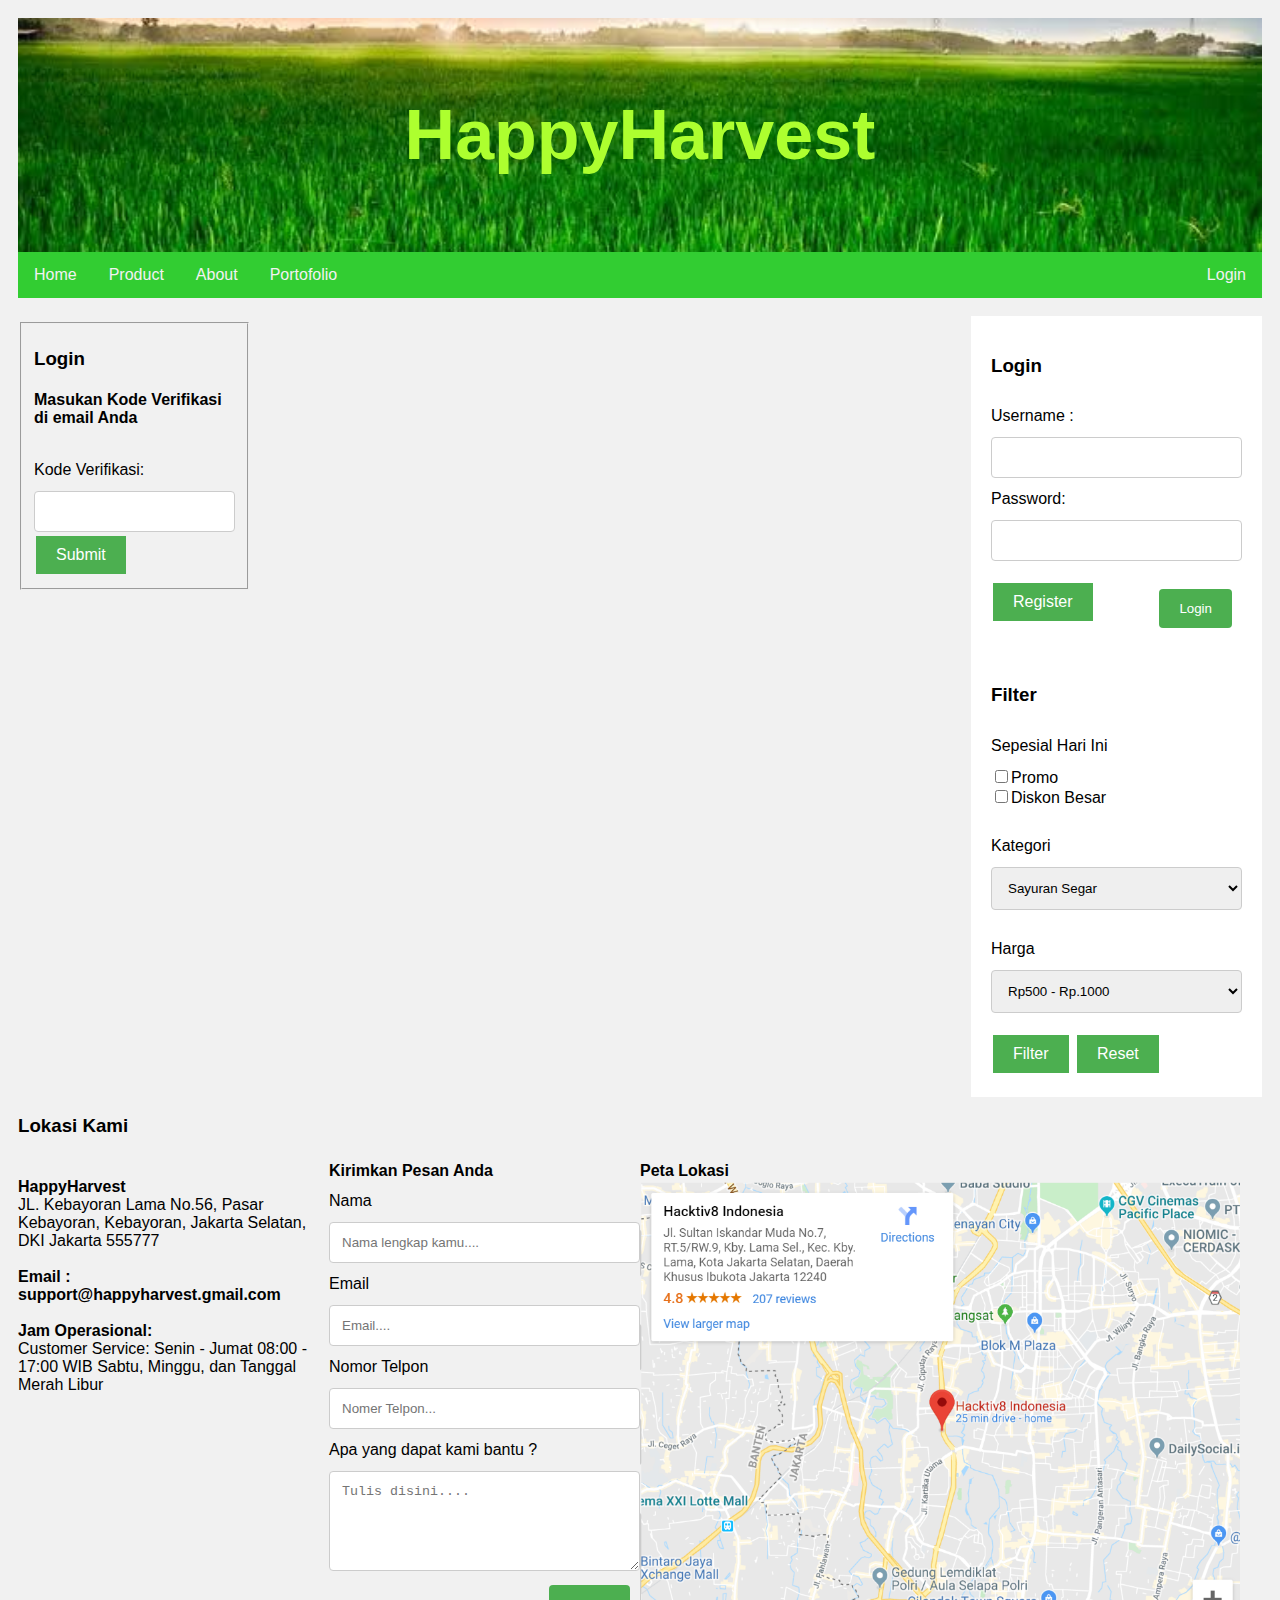
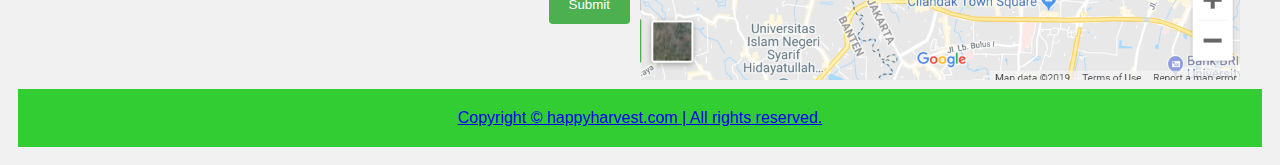
<file: kode_verifikasi.html>
<!DOCTYPE html>
<html>

<head>
    <title>HappyHarvest</title>
    <link href="css/style.css" type="text/css" rel="stylesheet">
    <link href="css/table.css" type="text/css" rel="stylesheet">

</head>

<body>

    <div class="header">
        <h1>HappyHarvest</h1>
    </div>

    <div class="topnav">
        <a href="#">Home</a>
        <a href="#">Product</a>
        <a href="about.html">About</a>
        <a href="portofolio.html">Portofolio</a>
        <a href="#" style="float:right">Login</a>
    </div>
    <!-- Main Disi Kita Bekerja Bismilah -->
    <br>
    <div class="row">
        <div class="w3-container">
            <div class="leftcolumn">

                <div class="col-25">
                    <fieldset>

                        <h3>Login</h3>
                        <h4>Masukan Kode Verifikasi di email Anda</h4>
                        <label>Kode Verifikasi:</label><br>
                        <input type="text"><br>
                        <a href="sukses.html" class="button">Submit</a>
                    </fieldset>


                </div>


            </div>
            <!-- Sisi Side Kanan -->
            <div class="rightcolumn">
                <div class="card">
                    <h3>Login</h3>
                    <label>Username :</label><br>
                    <input type="text"><br>
                    <label>Password:</label><br>
                    <input type="password"><br>
                    <br>
                    <input type="submit" value="Login">
                    <a href="registrasi_email.html" class="button">Register</a>


                </div>

                <div class="card">

                    <h3>Filter</h3>
                    <label>Sepesial Hari Ini</label><br>
                    <input type="checkbox" name="">Promo<br>
                    <input type="checkbox" name="">Diskon Besar<br><br>

                    <label>Kategori</label><br>

                    <select name="harga" id="harga" style="width:100%;">
                        <option value="">Sayuran Segar</option>
                        <option value="">Sumber Karbohidrat</option>
                        <option value="">Sumber Protein</option>
                        <option value="">Buah Segar</option>
                    </select><br><br>


                    <label>Harga</label><br>
                    <select name="harga" id="harga" style="width:100%;">
                        <option value="">Rp500 - Rp.1000</option>
                        <option value="">Rp1000 - Rp 10.000</option>
                        <option value="">Rp10.000 - Rp 50.000</option>
                        <option value="">Rp.50.000 - Rp.100.000</option>
                        <option value=""> > Rp.100.000</option>
                    </select><br><br>

                    <button class="button button2">Filter</button>
                    <button class="button button2">Reset</button>

                </div>

            </div>
        </div>
    </div>


    <form action="/action_page.php">
        <div class="row">
            <h3>Lokasi Kami</h3>
            <div class="col-25">
                <p>
                    <b>HappyHarvest</b><br>
                    JL. Kebayoran Lama No.56, Pasar Kebayoran,
                    Kebayoran, Jakarta Selatan, DKI Jakarta 555777
                    <br><br>
                    <b>Email : support@happyharvest.gmail.com</b>
                    <br><br>
                    <b>Jam Operasional:</b><br>
                    Customer Service: Senin - Jumat 08:00 - 17:00 WIB
                    Sabtu, Minggu, dan Tanggal Merah Libur
                </p>
            </div>
            <div class="col-25">
                <b>Kirimkan Pesan Anda</b><br>
                <label>Nama </label>
                <input type="text" id="nama" name="nama" placeholder="Nama lengkap kamu....">
                <label>Email </label>
                <input type="text" id="nama" name="nama" placeholder="Email....">
                <label>Nomor Telpon</label>
                <input type="text" id="nama" name="nama" placeholder="Nomer Telpon...">
                <label>Apa yang dapat kami bantu ?</label>
                <textarea id="subject" name="subject" placeholder="Tulis disini...." style="height:100px"></textarea>
                <input type="submit" value="Submit">
            </div>
            <div class="col-25">
                <b>Peta Lokasi</b><br>
                <img src="img/peta.png" width="600" height="500">
            </div>
        </div>
    </form>
    <div class="footer">
        <a id="copyright" href="#">Copyright &copy; happyharvest.com | All rights reserved.</a>

    </div>

</body>

</html>
</file>
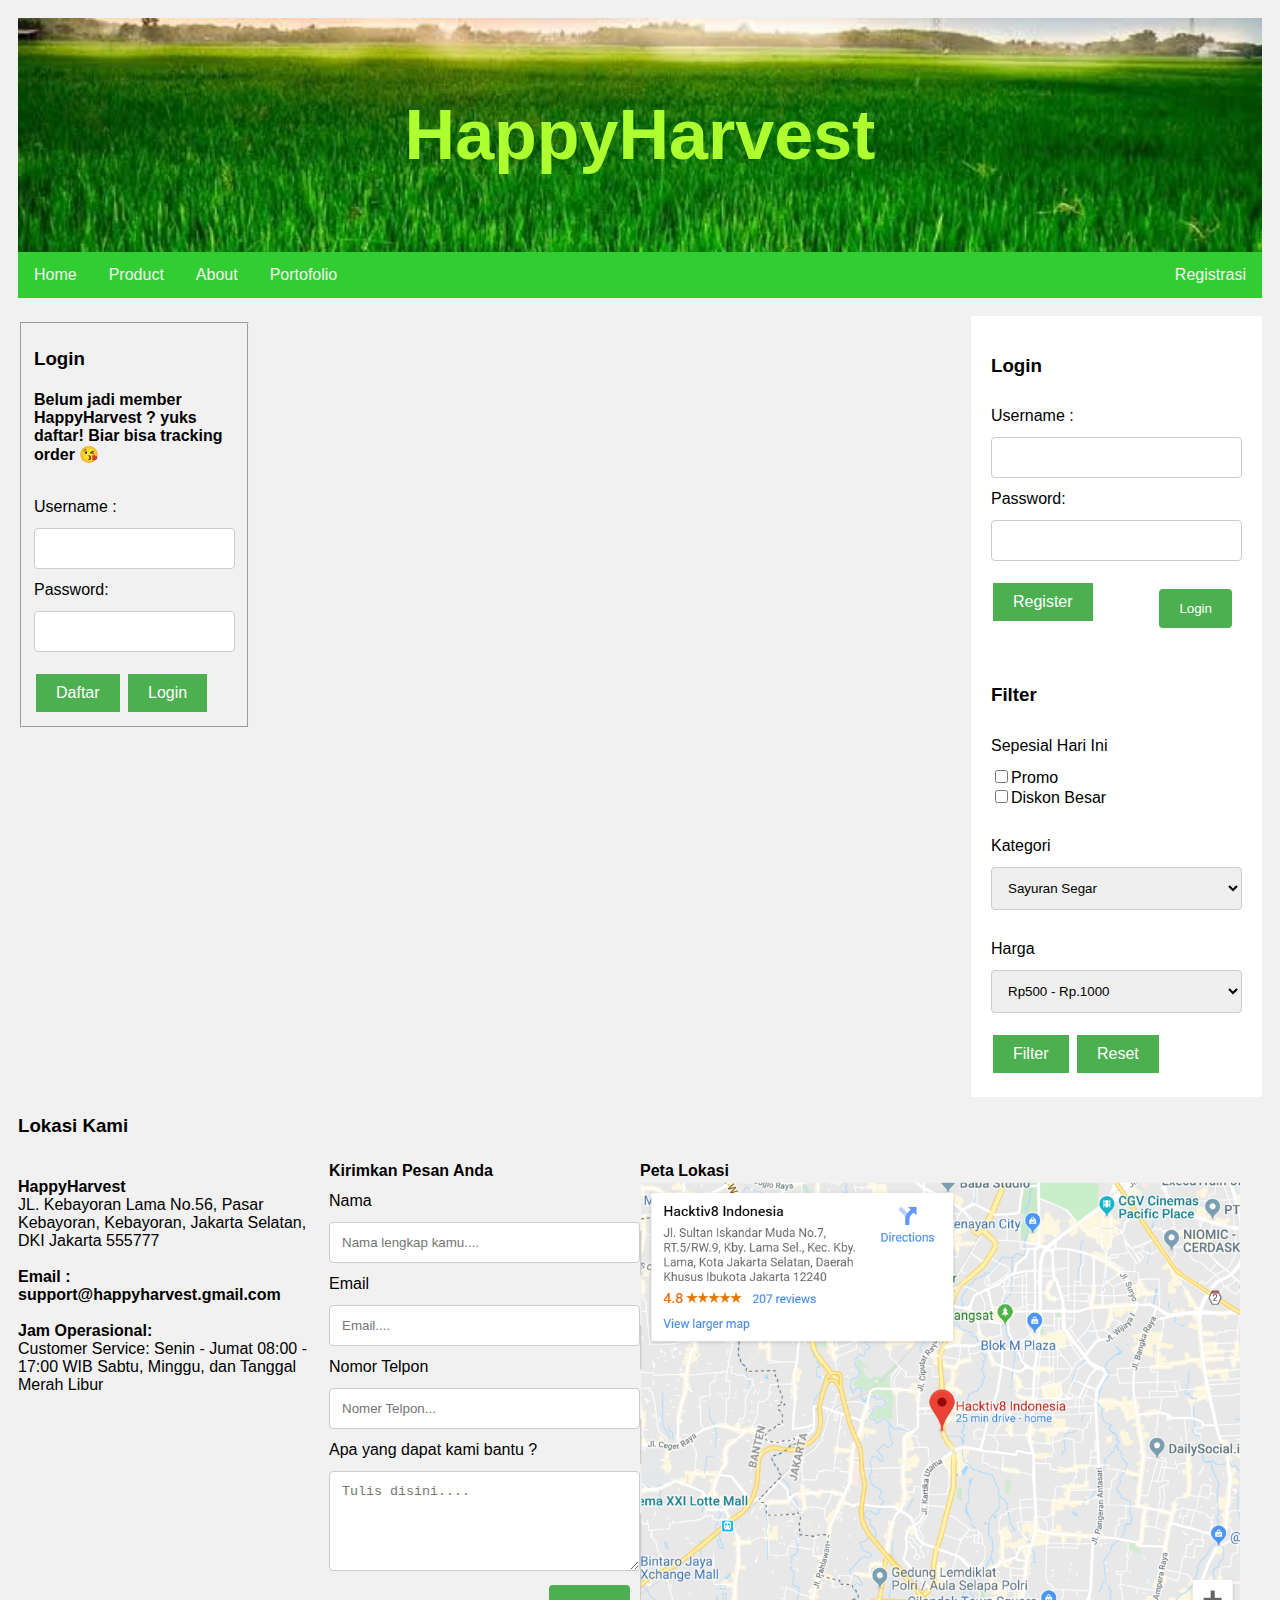
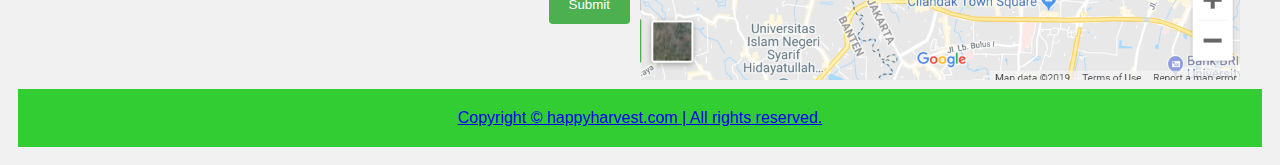
<file: login.html>
<!DOCTYPE html>
<html>

<head>
    <title>HappyHarvest</title>
    <link href="css/style.css" type="text/css" rel="stylesheet">
    <link href="css/table.css" type="text/css" rel="stylesheet">

</head>

<body>

    <div class="header">
        <h1>HappyHarvest</h1>
    </div>

    <div class="topnav">
        <a href="index.html">Home</a>
        <a href="#">Product</a>
        <a href="about.html">About</a>
        <a href="portofolio.html">Portofolio</a>
        <a href="login.html" style="float:right">Registrasi</a>
    </div>
    <!-- Main Disi Kita Bekerja Bismilah -->
    <br>
    <div class="row">
        <div class="w3-container">
            <div class="leftcolumn">

                <div class="col-25">
                    <fieldset>

                        <h3>Login</h3>
                        <h4>Belum jadi member HappyHarvest ? yuks daftar! Biar bisa tracking order 😘</h4>
                        <label>Username :</label><br>
                        <input type="text"><br>
                        <label>Password:</label><br>
                        <input type="password"><br>
                        <br>
                        <a href="registrasi_email.html" class="button">Daftar</a>
                        <a href="" class="button">Login</a>


                    </fieldset>


                </div>

            </div>
            <!-- Sisi Side Kanan -->
            <div class="rightcolumn">
                <div class="card">
                    <h3>Login</h3>
                    <label>Username :</label><br>
                    <input type="text"><br>
                    <label>Password:</label><br>
                    <input type="password"><br>
                    <br>
                    <input type="submit" value="Login">
                    <a href="registrasi_email.html" class="button">Register</a>


                </div>

                <div class="card">

                    <h3>Filter</h3>
                    <label>Sepesial Hari Ini</label><br>
                    <input type="checkbox" name="">Promo<br>
                    <input type="checkbox" name="">Diskon Besar<br><br>

                    <label>Kategori</label><br>

                    <select name="harga" id="harga" style="width:100%;">
                        <option value="">Sayuran Segar</option>
                        <option value="">Sumber Karbohidrat</option>
                        <option value="">Sumber Protein</option>
                        <option value="">Buah Segar</option>
                    </select><br><br>


                    <label>Harga</label><br>
                    <select name="harga" id="harga" style="width:100%;">
                        <option value="">Rp500 - Rp.1000</option>
                        <option value="">Rp1000 - Rp 10.000</option>
                        <option value="">Rp10.000 - Rp 50.000</option>
                        <option value="">Rp.50.000 - Rp.100.000</option>
                        <option value=""> > Rp.100.000</option>
                    </select><br><br>

                    <button class="button button2">Filter</button>
                    <button class="button button2">Reset</button>

                </div>

            </div>
        </div>
    </div>


    <form action="/action_page.php">
        <div class="row">
            <h3>Lokasi Kami</h3>
            <div class="col-25">
                <p>
                    <b>HappyHarvest</b><br>
                    JL. Kebayoran Lama No.56, Pasar Kebayoran,
                    Kebayoran, Jakarta Selatan, DKI Jakarta 555777
                    <br><br>
                    <b>Email : support@happyharvest.gmail.com</b>
                    <br><br>
                    <b>Jam Operasional:</b><br>
                    Customer Service: Senin - Jumat 08:00 - 17:00 WIB
                    Sabtu, Minggu, dan Tanggal Merah Libur
                </p>
            </div>
            <div class="col-25">
                <b>Kirimkan Pesan Anda</b><br>
                <label>Nama </label>
                <input type="text" id="nama" name="nama" placeholder="Nama lengkap kamu....">
                <label>Email </label>
                <input type="text" id="nama" name="nama" placeholder="Email....">
                <label>Nomor Telpon</label>
                <input type="text" id="nama" name="nama" placeholder="Nomer Telpon...">
                <label>Apa yang dapat kami bantu ?</label>
                <textarea id="subject" name="subject" placeholder="Tulis disini...." style="height:100px"></textarea>
                <input type="submit" value="Submit">
            </div>
            <div class="col-25">
                <b>Peta Lokasi</b><br>
                <img src="img/peta.png" width="600" height="500">
            </div>
        </div>
    </form>
    <div class="footer">
        <a id="copyright" href="#">Copyright &copy; happyharvest.com | All rights reserved.</a>

    </div>

</body>

</html>
</file>
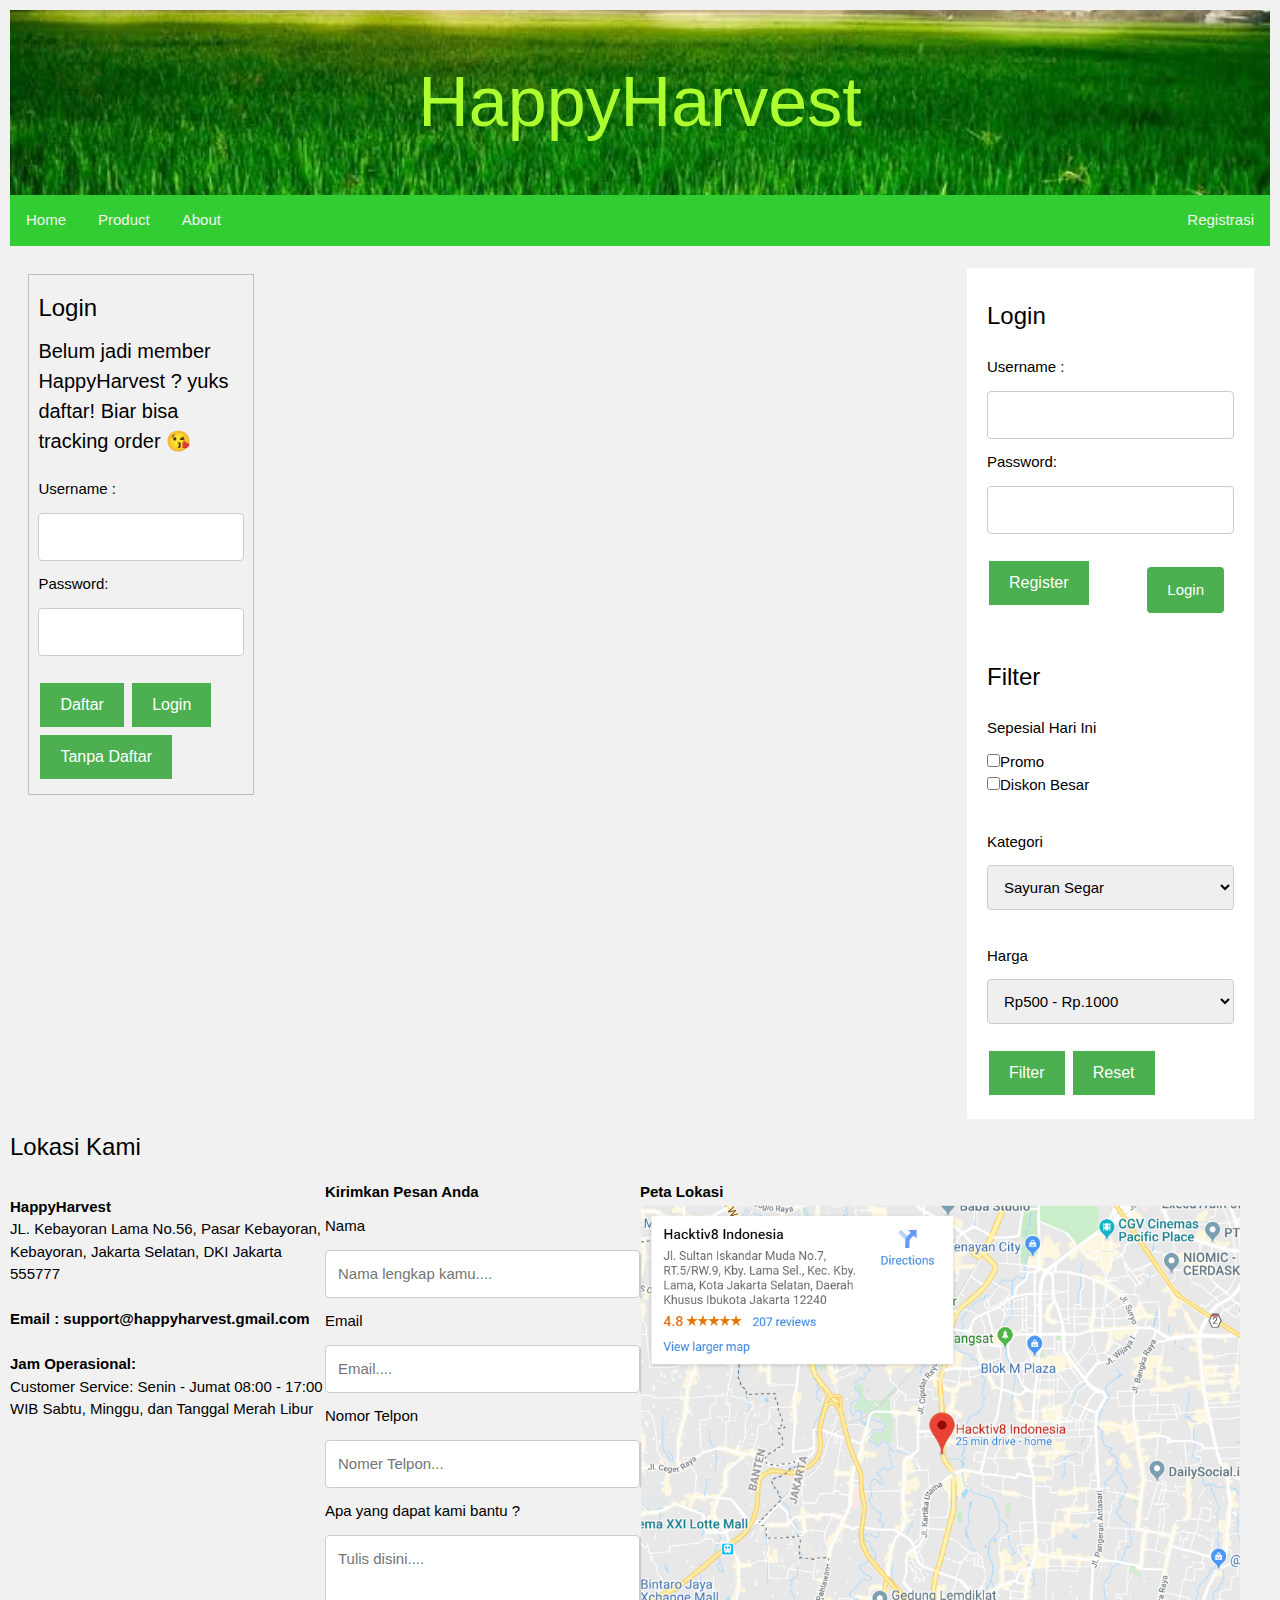
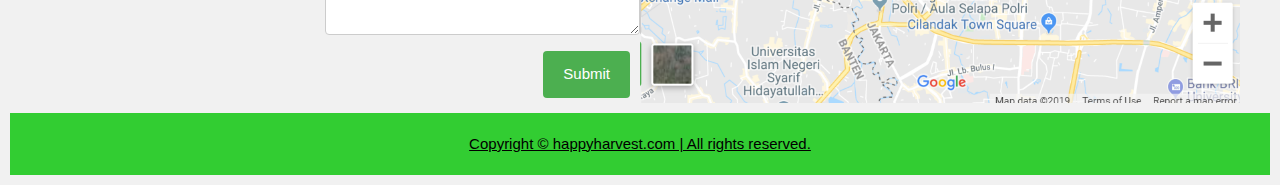
<file: login_langsung.html>
<!DOCTYPE html>
<html>

<head>
    <title>HappyHarvest</title>
    <link href="css/style.css" type="text/css" rel="stylesheet">
    <link href="css/table.css" type="text/css" rel="stylesheet">
    <link rel="stylesheet" href="https://www.w3schools.com/w3css/4/w3.css">
</head>

<body>

    <div class="header">
        <h1>HappyHarvest</h1>
    </div>

    <div class="topnav">
        <a href="index.html">Home</a>
        <a href="#">Product</a>
        <a href="about.html">About</a>
        <a href="login.html" style="float:right">Registrasi</a>
    </div>
    <!-- Main Disi Kita Bekerja Bismilah -->
    <br>
    <div class="row">
        <div class="w3-container">
            <div class="leftcolumn">

                <div class="col-25">
                    <fieldset>

                        <h3>Login</h3>
                        <h4>Belum jadi member HappyHarvest ? yuks daftar! Biar bisa tracking order 😘</h4>
                        <label>Username :</label><br>
                        <input type="text"><br>
                        <label>Password:</label><br>
                        <input type="password"><br>
                        <br>
                        <a href="registrasi_email.html" class="button">Daftar</a>
                        <a href="sukses.html" class="button">Login</a><br>
                        <a href="checkout.html" class="button">Tanpa Daftar</a>

                    </fieldset>


                </div>


            </div>
            <!-- Sisi Side Kanan -->
            <div class="rightcolumn">
                <div class="card">
                    <h3>Login</h3>
                    <label>Username :</label><br>
                    <input type="text"><br>
                    <label>Password:</label><br>
                    <input type="password"><br>
                    <br>
                    <input type="submit" value="Login">
                    <a href="registrasi_email.html" class="button">Register</a>


                </div>

                <div class="card">

                    <h3>Filter</h3>
                    <label>Sepesial Hari Ini</label><br>
                    <input type="checkbox" name="">Promo<br>
                    <input type="checkbox" name="">Diskon Besar<br><br>

                    <label>Kategori</label><br>

                    <select name="harga" id="harga" style="width:100%;">
                        <option value="">Sayuran Segar</option>
                        <option value="">Sumber Karbohidrat</option>
                        <option value="">Sumber Protein</option>
                        <option value="">Buah Segar</option>
                    </select><br><br>


                    <label>Harga</label><br>
                    <select name="harga" id="harga" style="width:100%;">
                        <option value="">Rp500 - Rp.1000</option>
                        <option value="">Rp1000 - Rp 10.000</option>
                        <option value="">Rp10.000 - Rp 50.000</option>
                        <option value="">Rp.50.000 - Rp.100.000</option>
                        <option value=""> > Rp.100.000</option>
                    </select><br><br>

                    <button class="button button2">Filter</button>
                    <button class="button button2">Reset</button>

                </div>

            </div>
        </div>
    </div>


    <form action="/action_page.php">
        <div class="row">
            <h3>Lokasi Kami</h3>
            <div class="col-25">
                <p>
                    <b>HappyHarvest</b><br>
                    JL. Kebayoran Lama No.56, Pasar Kebayoran,
                    Kebayoran, Jakarta Selatan, DKI Jakarta 555777
                    <br><br>
                    <b>Email : support@happyharvest.gmail.com</b>
                    <br><br>
                    <b>Jam Operasional:</b><br>
                    Customer Service: Senin - Jumat 08:00 - 17:00 WIB
                    Sabtu, Minggu, dan Tanggal Merah Libur
                </p>
            </div>
            <div class="col-25">
                <b>Kirimkan Pesan Anda</b><br>
                <label>Nama </label>
                <input type="text" id="nama" name="nama" placeholder="Nama lengkap kamu....">
                <label>Email </label>
                <input type="text" id="nama" name="nama" placeholder="Email....">
                <label>Nomor Telpon</label>
                <input type="text" id="nama" name="nama" placeholder="Nomer Telpon...">
                <label>Apa yang dapat kami bantu ?</label>
                <textarea id="subject" name="subject" placeholder="Tulis disini...." style="height:100px"></textarea>
                <input type="submit" value="Submit">
            </div>
            <div class="col-25">
                <b>Peta Lokasi</b><br>
                <img src="img/peta.png" width="600" height="500">
            </div>
        </div>
    </form>
    <div class="footer">
        <a id="copyright" href="#">Copyright &copy; happyharvest.com | All rights reserved.</a>

    </div>

</body>

</html>
</file>
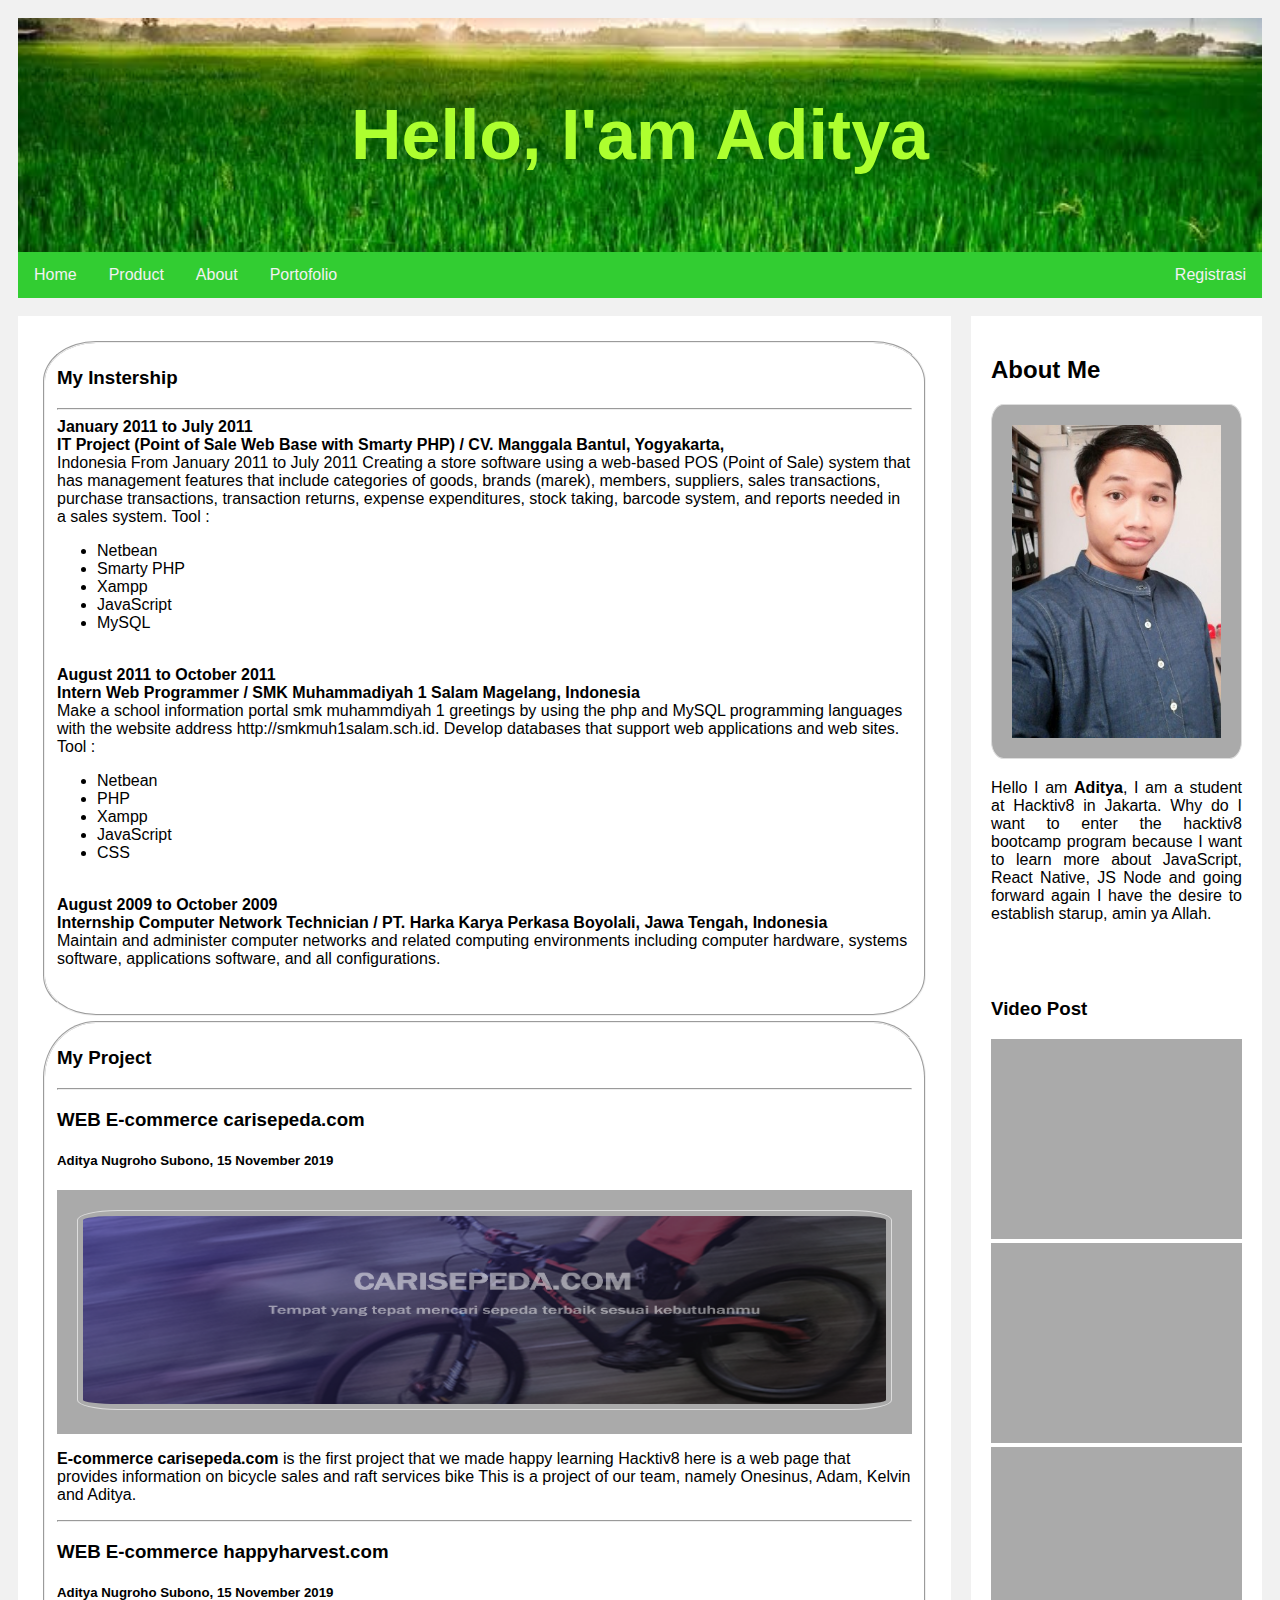
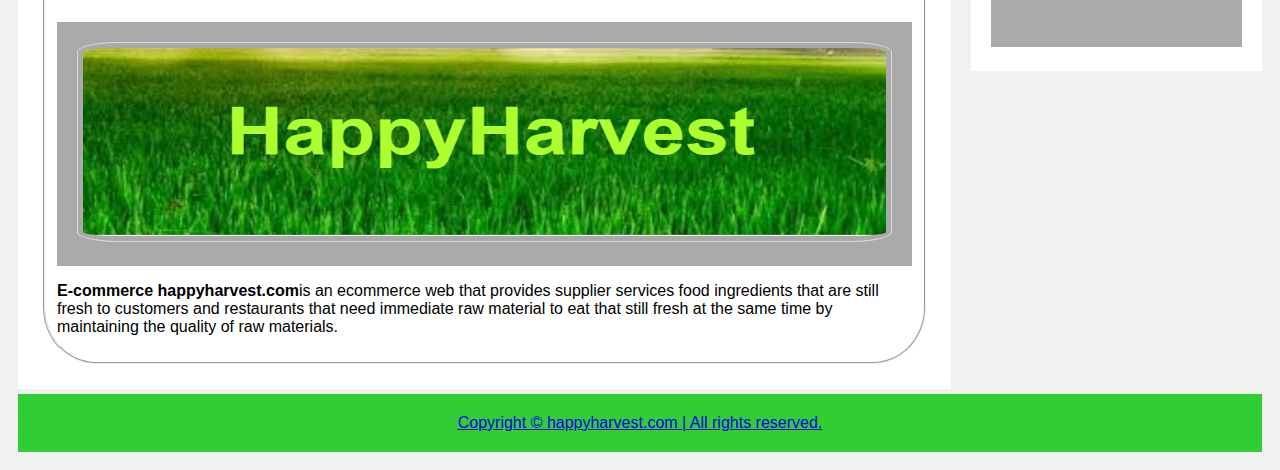
<file: portofolio.html>
<!DOCTYPE html>
<html>

<head>
    <title>HappyHarvest</title>
    <link href="css/style.css" type="text/css" rel="stylesheet">
    <link href="css/protofolio.css" type="text/css" rel="stylesheet">


</head>

<body>

    <div class="header">
        <h1>Hello, I'am Aditya</h1>

    </div>

    <div class="topnav">
        <a href="index.html">Home</a>
        <a href="#">Product</a>
        <a href="about.html">About</a>
        <a href="portofolio.html">Portofolio</a>
        <a href="login.html" style="float:right">Registrasi</a>
    </div>
    <!-- Main Disi Kita Bekerja Bismilah -->
    <br>
    <div class="row">
        <div class="w3-container">
            <div class="leftcolumn">
                <div class="card">

                    <fieldset>

                        <h3>My Instership </h3>
                        <hr>
                        <b> January 2011 to July 2011</b><br>
                        <b>IT Project (Point of Sale Web Base with Smarty PHP) / CV.
                            Manggala Bantul, Yogyakarta,</b><br>
                        Indonesia From January 2011 to July 2011 Creating a store software using a web-based POS
                        (Point of Sale) system that has management features that include categories of goods, brands
                        (marek), members, suppliers, sales transactions, purchase transactions, transaction returns,
                        expense expenditures, stock taking, barcode system, and reports needed in a sales system.
                        Tool :
                        <ul>
                            <li>Netbean</li>
                            <li>Smarty PHP</li>
                            <li>Xampp</li>
                            <li>JavaScript</li>
                            <li>MySQL</li>
                        </ul>

                        <br>
                        <b>August 2011 to October 2011</b><br>
                        <b>Intern Web Programmer / SMK Muhammadiyah 1 Salam Magelang, Indonesia</b><br>

                        Make a school information portal smk muhammdiyah 1 greetings by using the php
                        and MySQL programming languages with the website address http://smkmuh1salam.sch.id. Develop
                        databases that support web applications and web sites. Tool :
                        <ul>
                            <li>Netbean</li>
                            <li>PHP</li>
                            <li>Xampp</li>
                            <li>JavaScript</li>
                            <li>CSS</li>
                        </ul>

                        <br>
                        <b>August 2009 to October 2009</b><br>
                        <b>Internship Computer Network Technician / PT. Harka Karya Perkasa Boyolali, Jawa Tengah,
                            Indonesia </b><br>
                        Maintain and administer computer networks and
                        related computing environments including computer hardware, systems software, applications
                        software, and all configurations.

                        <br> <br> <br>
                    </fieldset>

                    <fieldset>
                        <h3>My Project</h3>
                        <hr>
                        <h3>WEB E-commerce carisepeda.com </h3>
                        <h5>Aditya Nugroho Subono, 15 November 2019</h5>
                        <div class="fakeimg"><img src="img/carisepeda.png" style="height:200px;"></div>
                        <p><b>E-commerce carisepeda.com</b> is the first project that we made happy learning
                            Hacktiv8 here is a web page that provides information on bicycle sales and raft
                            services bike This is a project of our team, namely Onesinus, Adam, Kelvin and
                            Aditya.
                        </p>
                        <hr>
                        <h3>WEB E-commerce happyharvest.com </h3>
                        <h5>Aditya Nugroho Subono, 15 November 2019</h5>
                        <div class="fakeimg"><img src="img/happyharvest.png" style="height:200px;"></div>
                        <p><b>E-commerce happyharvest.com</b>is an ecommerce web that provides supplier services
                            food ingredients that are still fresh to customers and restaurants
                            that need immediate raw material to eat that
                            still fresh at the same time by maintaining the quality of raw
                            materials.
                        </p>
                    </fieldset>


                </div>


            </div>


















        </div>
        <!-- Sisi Side Kanan -->
        <div class=" rightcolumn">
            <div class="card">
                <h2>About Me</h2>
                <img src="img/Aditya_TR.jpg" class="fakeimg">
                <p style="text-align: justify;">Hello I am <b>Aditya</b>, I am a student at Hacktiv8 in
                    Jakarta. Why
                    do
                    I want
                    to enter the hacktiv8 bootcamp program because I
                    want to learn more about JavaScript, React Native, JS Node and going forward again I
                    have the
                    desire
                    to establish
                    starup, amin ya Allah.</p>

            </div>

            <div class="card">
                <h3>Video Post</h3>
                <iframe class="fakeimg" width="100%" height="200" src="https://www.youtube.com/embed/Fxjir9Vx0EI"
                    frameborder="0" allow="accelerometer; autoplay; encrypted-media; gyroscope; picture-in-picture"
                    allowfullscreen></iframe>

                <iframe class="fakeimg" width="100%" height="200" src="https://www.youtube.com/embed/4MehnDJOFhs"
                    frameborder="0" allow="accelerometer; autoplay; encrypted-media; gyroscope; picture-in-picture"
                    allowfullscreen>Batch 32 Final Project: Code Hack</iframe>

                <iframe class="fakeimg" width="100%" height="200" src="https://www.youtube.com/embed/BNIw6oSuDP4"
                    frameborder="0" allow="accelerometer; autoplay; encrypted-media; gyroscope; picture-in-picture"
                    allowfullscreen></iframe>
            </div>


        </div>
    </div>
    </div>



    <div class="footer">
        <a id="copyright" href="#">Copyright &copy; happyharvest.com | All rights reserved.</a>

    </div>

</body>

</html>
</file>
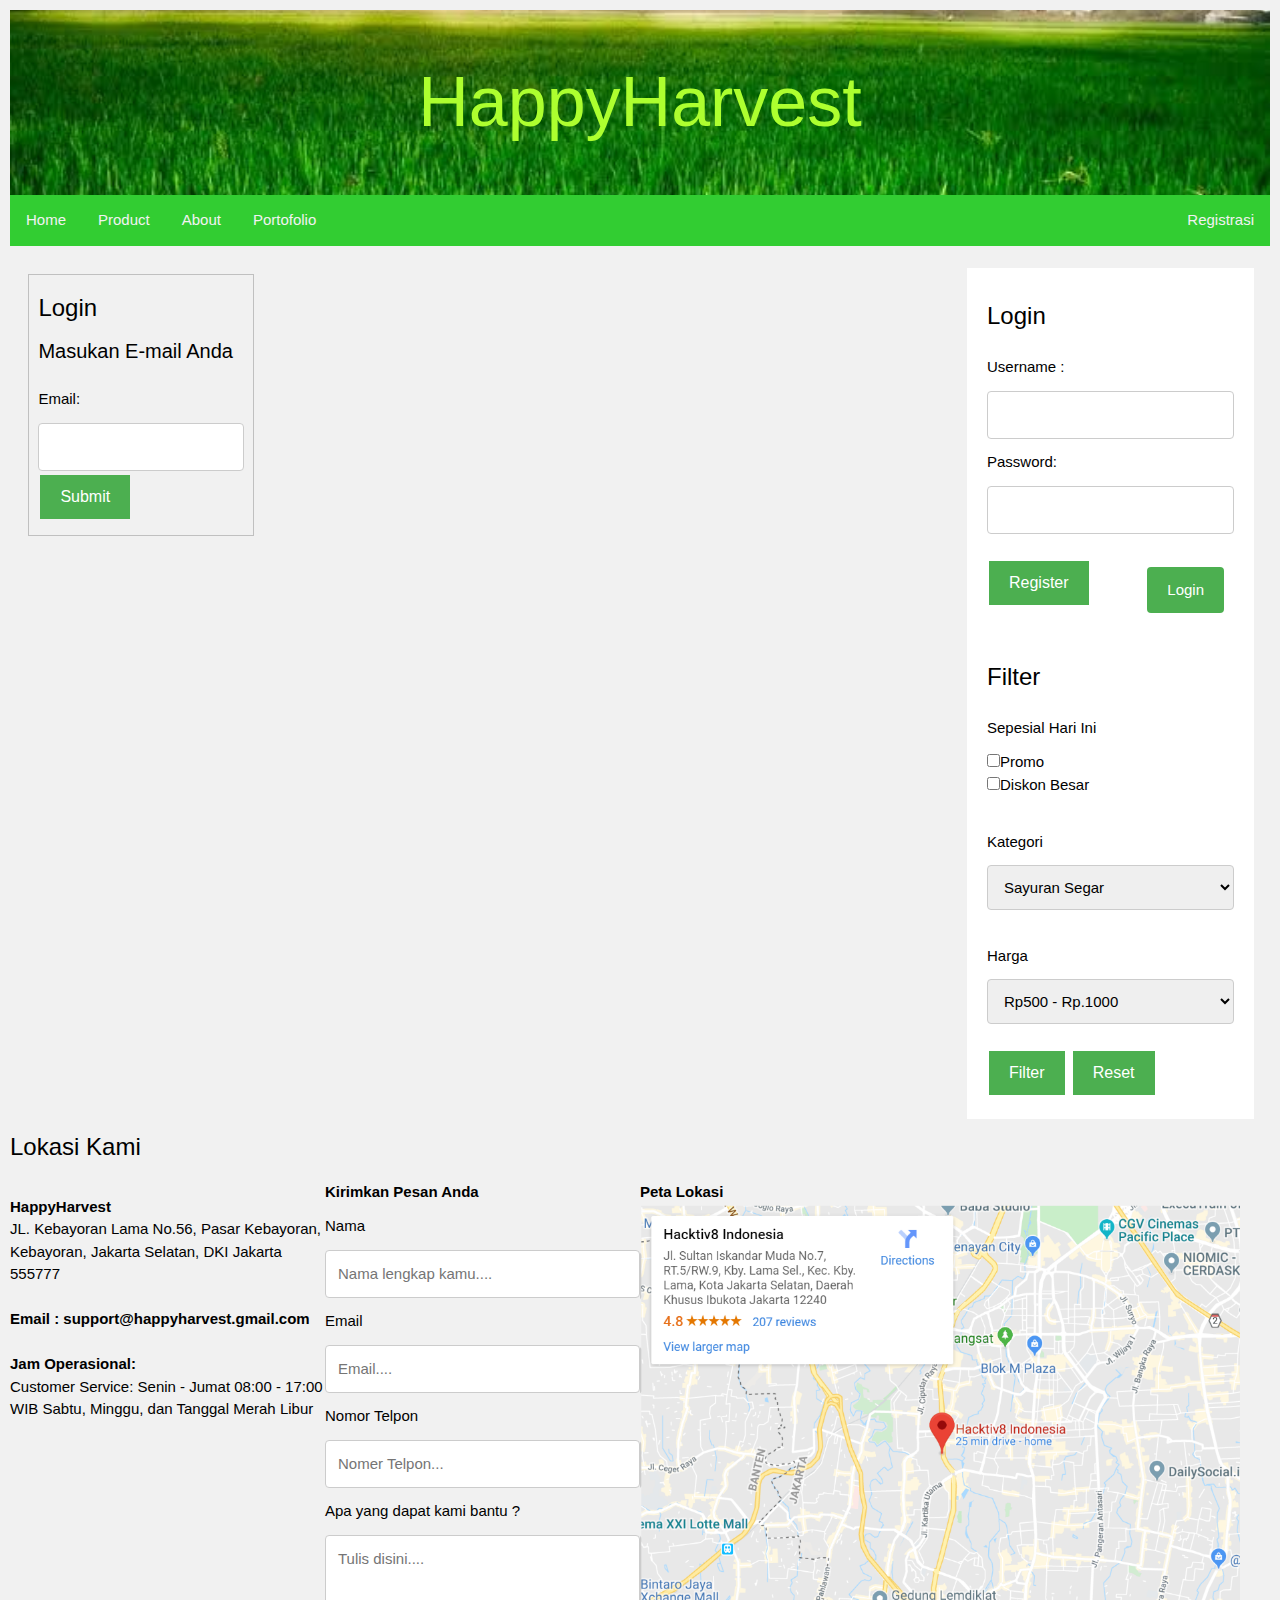
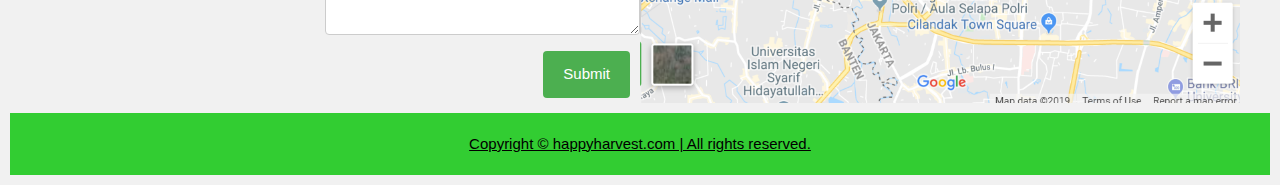
<file: registrasi_email.html>
<!DOCTYPE html>
<html>

<head>
    <title>HappyHarvest</title>
    <link href="css/style.css" type="text/css" rel="stylesheet">
    <link href="css/table.css" type="text/css" rel="stylesheet">
    <link rel="stylesheet" href="https://www.w3schools.com/w3css/4/w3.css">
</head>

<body>

    <div class="header">
        <h1>HappyHarvest</h1>
    </div>

    <div class="topnav">
        <a href="index.html">Home</a>
        <a href="#">Product</a>
        <a href="about.html">About</a>
        <a href="portofolio.html">Portofolio</a>
        <a href="login.html" style="float:right">Registrasi</a>
    </div>
    <!-- Main Disi Kita Bekerja Bismilah -->
    <br>
    <div class="row">
        <div class="w3-container">
            <div class="leftcolumn">

                <div class="col-25">
                    <fieldset>

                        <h3>Login</h3>
                        <h4>Masukan E-mail Anda</h4>
                        <label>Email:</label><br>
                        <input type="email"><br>
                        <a href="kode_verifikasi.html" class="button">Submit</a>
                    </fieldset>


                </div>


            </div>
            <!-- Sisi Side Kanan -->
            <div class="rightcolumn">
                <div class="card">
                    <h3>Login</h3>
                    <label>Username :</label><br>
                    <input type="text"><br>
                    <label>Password:</label><br>
                    <input type="password"><br>
                    <br>
                    <input type="submit" value="Login">
                    <a href="registrasi_email.html" class="button">Register</a>

                </div>

                <div class="card">

                    <h3>Filter</h3>
                    <label>Sepesial Hari Ini</label><br>
                    <input type="checkbox" name="">Promo<br>
                    <input type="checkbox" name="">Diskon Besar<br><br>

                    <label>Kategori</label><br>

                    <select name="harga" id="harga" style="width:100%;">
                        <option value="">Sayuran Segar</option>
                        <option value="">Sumber Karbohidrat</option>
                        <option value="">Sumber Protein</option>
                        <option value="">Buah Segar</option>
                    </select><br><br>


                    <label>Harga</label><br>
                    <select name="harga" id="harga" style="width:100%;">
                        <option value="">Rp500 - Rp.1000</option>
                        <option value="">Rp1000 - Rp 10.000</option>
                        <option value="">Rp10.000 - Rp 50.000</option>
                        <option value="">Rp.50.000 - Rp.100.000</option>
                        <option value=""> > Rp.100.000</option>
                    </select><br><br>

                    <button class="button button2">Filter</button>
                    <button class="button button2">Reset</button>

                </div>

            </div>
        </div>
    </div>


    <form action="/action_page.php">
        <div class="row">
            <h3>Lokasi Kami</h3>
            <div class="col-25">
                <p>
                    <b>HappyHarvest</b><br>
                    JL. Kebayoran Lama No.56, Pasar Kebayoran,
                    Kebayoran, Jakarta Selatan, DKI Jakarta 555777
                    <br><br>
                    <b>Email : support@happyharvest.gmail.com</b>
                    <br><br>
                    <b>Jam Operasional:</b><br>
                    Customer Service: Senin - Jumat 08:00 - 17:00 WIB
                    Sabtu, Minggu, dan Tanggal Merah Libur
                </p>
            </div>
            <div class="col-25">
                <b>Kirimkan Pesan Anda</b><br>
                <label>Nama </label>
                <input type="text" id="nama" name="nama" placeholder="Nama lengkap kamu....">
                <label>Email </label>
                <input type="text" id="nama" name="nama" placeholder="Email....">
                <label>Nomor Telpon</label>
                <input type="text" id="nama" name="nama" placeholder="Nomer Telpon...">
                <label>Apa yang dapat kami bantu ?</label>
                <textarea id="subject" name="subject" placeholder="Tulis disini...." style="height:100px"></textarea>
                <input type="submit" value="Submit">
            </div>
            <div class="col-25">
                <b>Peta Lokasi</b><br>
                <img src="img/peta.png" width="600" height="500">
            </div>
        </div>
    </form>
    <div class="footer">
        <a id="copyright" href="#">Copyright &copy; happyharvest.com | All rights reserved.</a>

    </div>

</body>

</html>
</file>
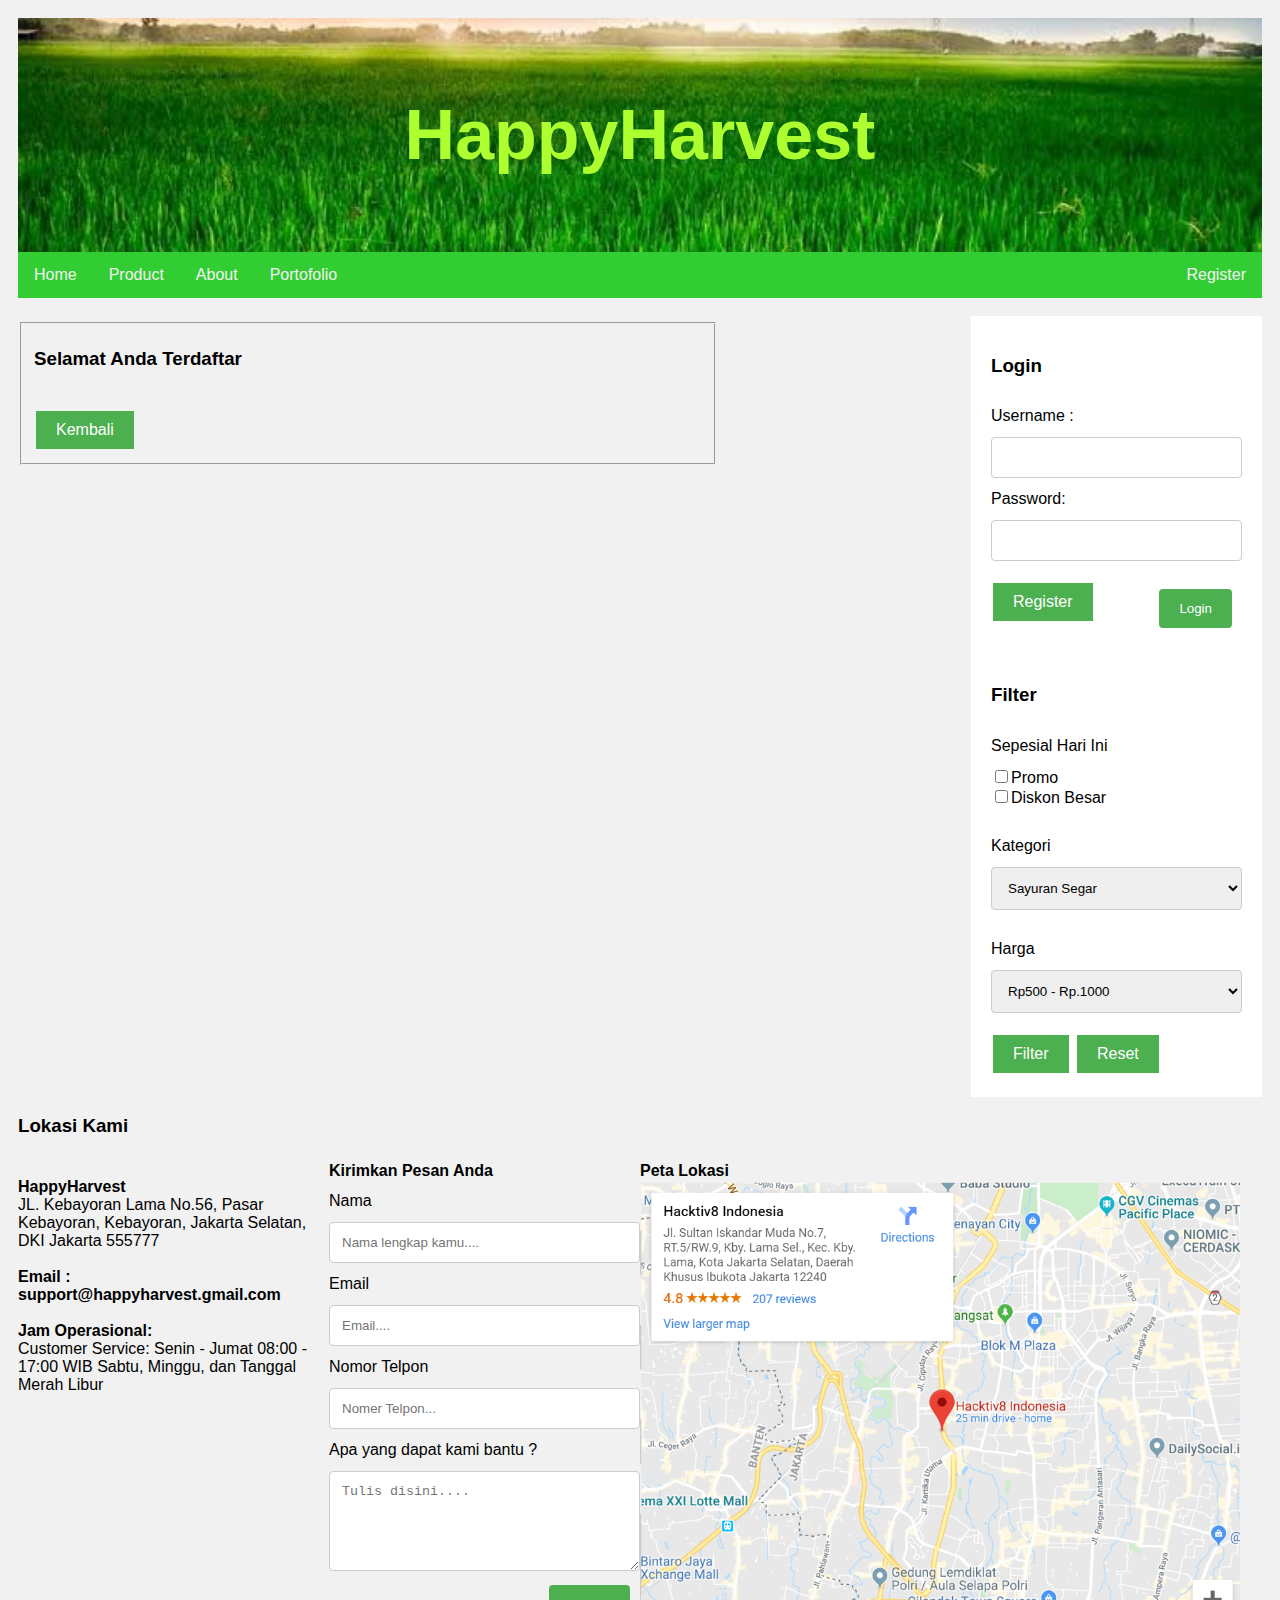
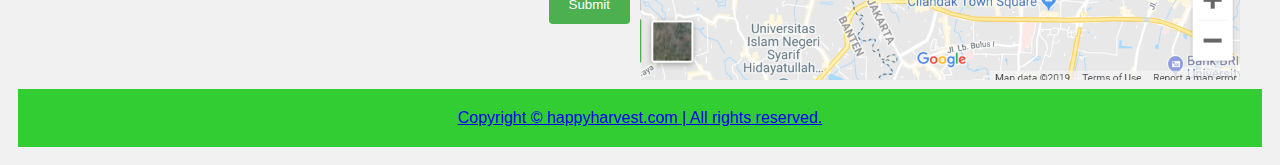
<file: sukses.html>
<!DOCTYPE html>
<html>

<head>
    <title>HappyHarvest</title>
    <link href="css/style.css" type="text/css" rel="stylesheet">
    <link href="css/table.css" type="text/css" rel="stylesheet">

</head>

<body>

    <div class="header">
        <h1>HappyHarvest</h1>
    </div>

    <div class="topnav">
        <a href="index.html">Home</a>
        <a href="#">Product</a>
        <a href="login.html">About</a>
        <a href="portofolio.html">Portofolio</a>
        <a href="login.html" style="float:right">Register</a>
    </div>
    <!-- Main Disi Kita Bekerja Bismilah -->
    <br>
    <div class="row">
        <div class="w3-container">
            <div class="leftcolumn">

                <div class="col-75">
                    <fieldset>

                        <h3>Selamat Anda Terdaftar</h3><br>
                        <a href="index.html" class="button">Kembali</a>
                    </fieldset>


                </div>


            </div>
            <!-- Sisi Side Kanan -->
            <div class="rightcolumn">
                <div class="card">
                    <h3>Login</h3>
                    <label>Username :</label><br>
                    <input type="text"><br>
                    <label>Password:</label><br>
                    <input type="password"><br>
                    <br>
                    <input type="submit" value="Login">
                    <a href="registrasi_email.html" class="button">Register</a>


                </div>

                <div class="card">

                    <h3>Filter</h3>
                    <label>Sepesial Hari Ini</label><br>
                    <input type="checkbox" name="">Promo<br>
                    <input type="checkbox" name="">Diskon Besar<br><br>

                    <label>Kategori</label><br>

                    <select name="harga" id="harga" style="width:100%;">
                        <option value="">Sayuran Segar</option>
                        <option value="">Sumber Karbohidrat</option>
                        <option value="">Sumber Protein</option>
                        <option value="">Buah Segar</option>
                    </select><br><br>


                    <label>Harga</label><br>
                    <select name="harga" id="harga" style="width:100%;">
                        <option value="">Rp500 - Rp.1000</option>
                        <option value="">Rp1000 - Rp 10.000</option>
                        <option value="">Rp10.000 - Rp 50.000</option>
                        <option value="">Rp.50.000 - Rp.100.000</option>
                        <option value=""> > Rp.100.000</option>
                    </select><br><br>

                    <button class="button button2">Filter</button>
                    <button class="button button2">Reset</button>

                </div>

            </div>
        </div>
    </div>


    <form action="/action_page.php">
        <div class="row">
            <h3>Lokasi Kami</h3>
            <div class="col-25">
                <p>
                    <b>HappyHarvest</b><br>
                    JL. Kebayoran Lama No.56, Pasar Kebayoran,
                    Kebayoran, Jakarta Selatan, DKI Jakarta 555777
                    <br><br>
                    <b>Email : support@happyharvest.gmail.com</b>
                    <br><br>
                    <b>Jam Operasional:</b><br>
                    Customer Service: Senin - Jumat 08:00 - 17:00 WIB
                    Sabtu, Minggu, dan Tanggal Merah Libur
                </p>
            </div>
            <div class="col-25">
                <b>Kirimkan Pesan Anda</b><br>
                <label>Nama </label>
                <input type="text" id="nama" name="nama" placeholder="Nama lengkap kamu....">
                <label>Email </label>
                <input type="text" id="nama" name="nama" placeholder="Email....">
                <label>Nomor Telpon</label>
                <input type="text" id="nama" name="nama" placeholder="Nomer Telpon...">
                <label>Apa yang dapat kami bantu ?</label>
                <textarea id="subject" name="subject" placeholder="Tulis disini...." style="height:100px"></textarea>
                <input type="submit" value="Submit">
            </div>
            <div class="col-25">
                <b>Peta Lokasi</b><br>
                <img src="img/peta.png" width="600" height="500">
            </div>
        </div>
    </form>
    <div class="footer">
        <a id="copyright" href="#">Copyright &copy; happyharvest.com | All rights reserved.</a>

    </div>

</body>

</html>
</file>
<file: css/style.css>
* {
     box-sizing: border-box;
 }

 body {
     font-family: Arial;
     padding: 10px;
     background: #f1f1f1;
 }

 /* Header/Blog Title */
 .header {
     padding: 30px;
     text-align: center;
     background-image: url("../img/sawah3.jpg");
     height: 50%;
     background-position: center;
     background-repeat: no-repeat;
     background-size: cover;
     position: relative;
 }

 .header h1 {
     font-size: 70px;
     color: greenyellow;

 }

 /* Style the top navigation bar */
 .topnav {
     overflow: hidden;
     background-color: limegreen;
 }

 /* Style the topnav links */
 .topnav a {
     float: left;
     display: block;
     color: #f2f2f2;
     text-align: center;
     padding: 14px 16px;
     text-decoration: none;
 }

 /* Change color on hover */
 .topnav a:hover {
     background-color: #ddd;
     color: black;
 }

 /* Create two unequal columns that floats next to each other */
 /* Left column */
 .leftcolumn {
     float: left;
     width: 75%;
 }

 /* Right column */
 .rightcolumn {
     float: left;
     width: 25%;
     background-color: #f1f1f1;
     padding-left: 20px;
 }

 /* Fake image */
 .fakeimg {
     background-color: #aaa;
     width: 100%;
     padding: 20px;
 }

 /* Add a card effect for articles */
 .card {
     background-color: white;
     padding: 20px;
     margin-top: 0px;
 }

 /* Clear floats after the columns */
 .row:after {
     content: "";
     display: table;
     clear: both;
 }

 /* Footer */
 .footer {
     padding: 20px;
     text-align: center;
     background: limegreen;
     margin-top: 5px;
 }

 /* Responsive layout - when the screen is less than 800px wide, make the two columns stack on top of each other instead of next to each other */
 @media screen and (max-width: 800px) {

     .leftcolumn,
     .rightcolumn {
         width: 100%;
         padding: 0;
     }
 }

 /* Responsive layout - when the screen is less than 400px wide, make the navigation links stack on top of each other instead of next to each other */
 @media screen and (max-width: 400px) {
     .topnav a {
         float: none;
         width: 100%;
     }
 }

 .button {
     background-color: #4CAF50;
     /* Green */
     border: none;
     color: white;
     padding: 10px 20px;
     text-align: center;
     text-decoration: none;
     display: inline-block;
     font-size: 16px;
     margin: 4px 2px;

 }

 .button:hover {
     background-color: #4CAF50;
     /* Green */
     color: white;
 }

 * {
     box-sizing: border-box;
 }

 input[type=text],
 input[type=password],
 input[type=email],
 select,
 textarea {
     width: 100%;
     padding: 12px;
     border: 1px solid #ccc;
     border-radius: 4px;
     resize: vertical;
 }

 label {
     padding: 12px 12px 12px 0;
     display: inline-block;
 }

 input[type=submit],
 input[type=button] {
     background-color: #4CAF50;
     color: white;
     padding: 12px 20px;
     border: none;
     border-radius: 4px;
     cursor: pointer;
     float: right;
     margin: 10px;
 }

 input[type=submit]:hover {
     background-color: #45a049;
 }

 .container {
     border-radius: 5px;
     background-color: #f2f2f2;
     padding: 20px;
 }

 .col-25 {
     float: left;
     width: 25%;
     margin-top: 6px;
 }

 .col-75 {
     float: left;
     width: 75%;
     margin-top: 6px;
 }

 /* Clear floats after the columns */
 .row:after {
     content: "";
     display: table;
     clear: both;
 }
</file>
<file: css/grid.css>
div.gallery {
    border: 1px solid #ccc;
    padding: 7px;
}

div.gallery:hover {
    border: 1px solid #777;
}

div.gallery img {
    width: 100%;
    height: auto;
}

div.desc {
    padding: 5px;
    text-align: center;
}

* {
    box-sizing: border-box;
}

.responsive {
    padding: 0 6px;
    float: left;
    width: 24.99999%;
}

@media only screen and (max-width: 700px) {
    .responsive {
        width: 49.99999%;
        margin: 6px 0;
    }
}

@media only screen and (max-width: 500px) {
    .responsive {
        width: 100%;
    }
}

.clearfix:after {
    content: "";
    display: table;
    clear: both;
}
</file>
<file: css/table.css>
table,
td,
th {
    border: 1px solid black;

}

.textkanan {
    text-align: right;
}

table {
    border-collapse: collapse;
    width: 100%;
}

th {
    height: 50px;
}
</file>
<file: css/protofolio.css>
img {
    border-radius: 5%;
    width: 100%;

    border: 1px solid #ddd;
    padding: 5px;
}

fieldset {
    border-radius: 6%;
    margin: 5px;
}
</file>
